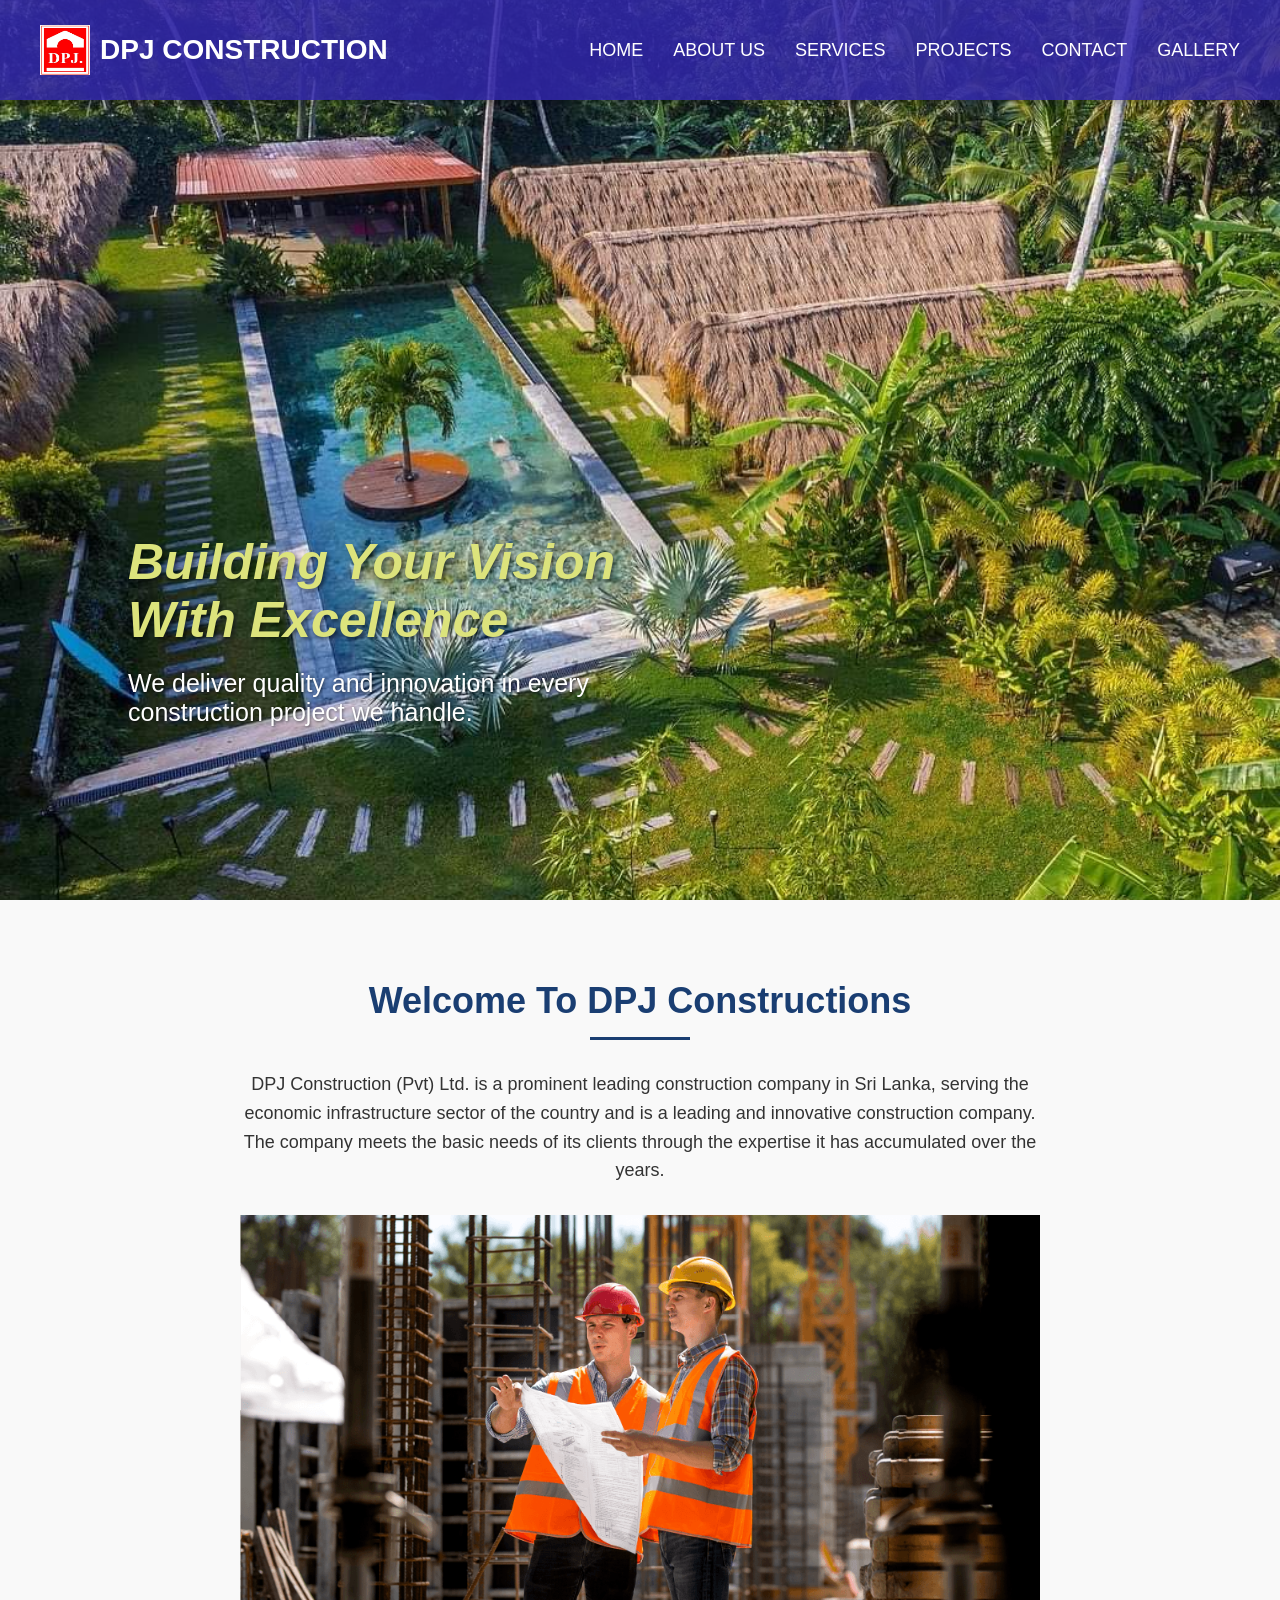
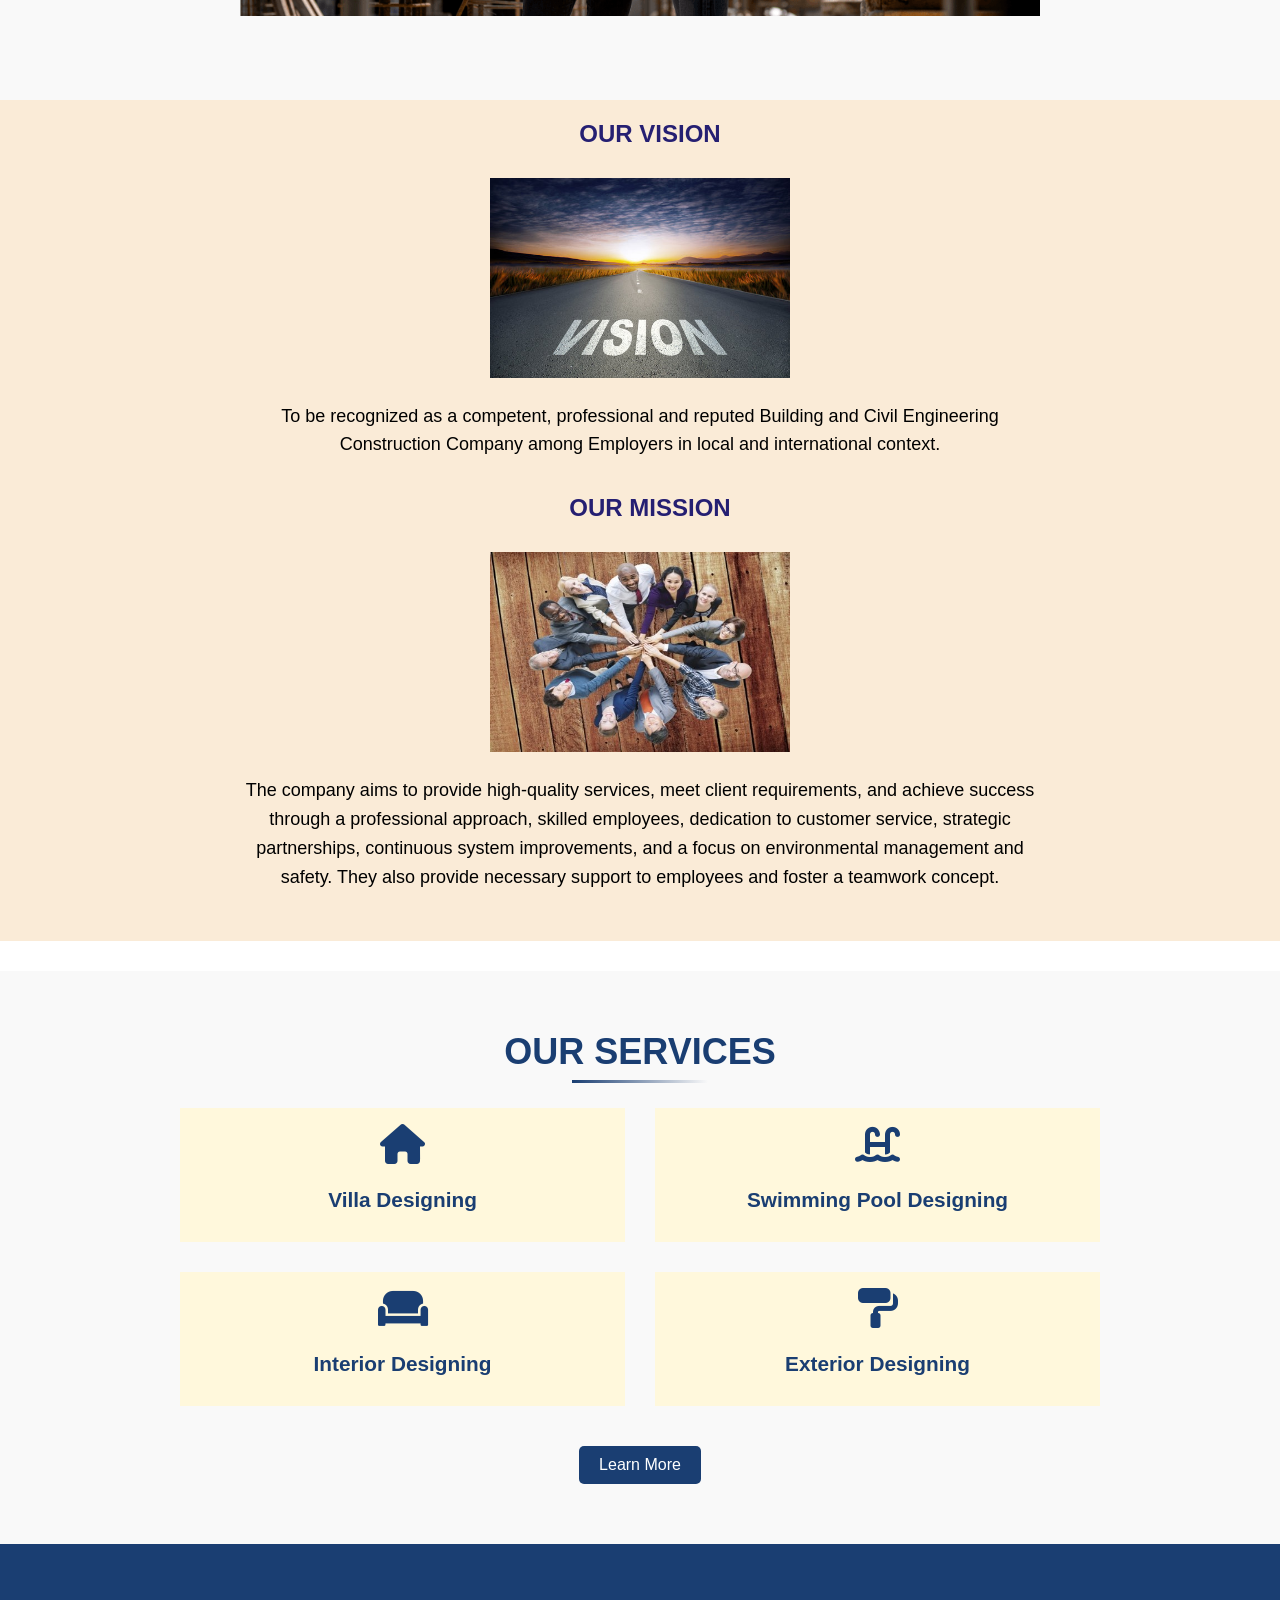
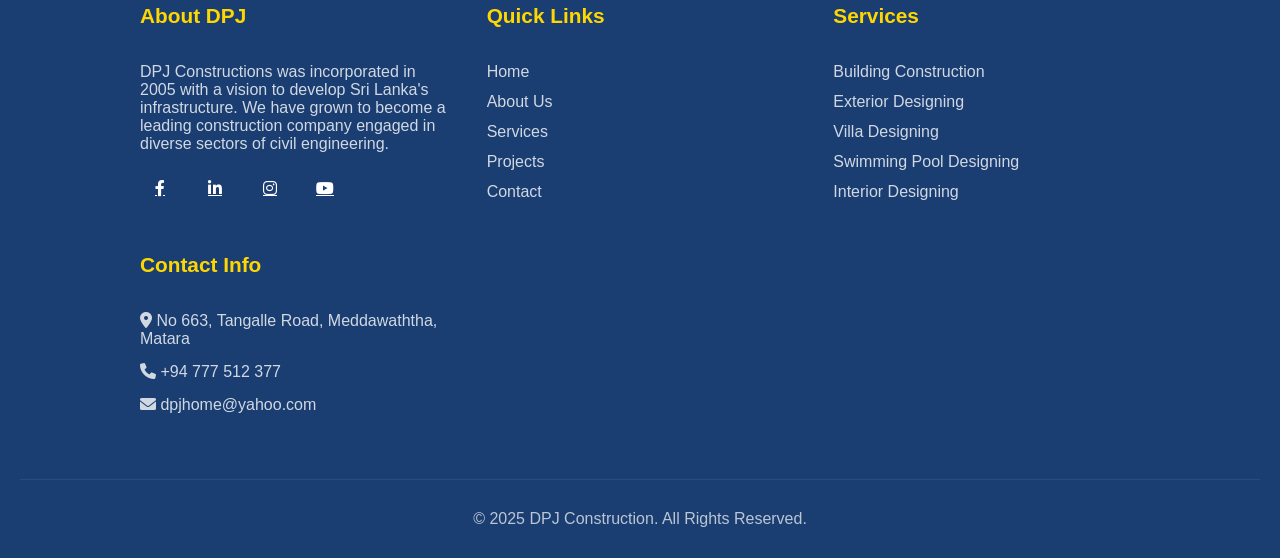
<file: index.html>
<!DOCTYPE html>
<html lang="en">
<head>
  <meta charset="UTF-8" />
  <meta name="viewport" content="width=device-width, initial-scale=1.0" />
  <title>DPJ Construction</title>
  <link rel="stylesheet" href="style.css" />
   <link rel="stylesheet" href="https://cdnjs.cloudflare.com/ajax/libs/font-awesome/6.0.0-beta3/css/all.min.css">
</head>
<body>
  <!-- Home Section with Slideshow -->
  <div id="home">
    <div class="background-slideshow"></div>
    <header>
      <nav>
        <div class="navbar-container">
          <div class="branding">
            <img src="Photo/DPJlogo.jpeg" alt="Company Logo" />
            <span class="C-name"><strong>DPJ CONSTRUCTION</strong></span>
          </div>
          
          

          <!-- Navigation items -->
          <ul class="nav-links" id="navLinks">
            <li><a href="#home">HOME</a></li>
            <li><a href="about.html">ABOUT US</a></li>
            <li><a href="services.html">SERVICES</a></li>
            <li><a href="projects.html">PROJECTS</a></li>
            <li><a href="contact.html">CONTACT</a></li>
             <li><a href="gallery.html">GALLERY</a></li>
          </ul>
          <div class="hamburger">&#9776;</div>
        </div>
      </nav>
    </header>
    
    <div class="hero-content">
      <h1 class="HT">Building Your Vision<br>With Excellence</h1>
      <p class="HP">We deliver quality and innovation in every construction project we handle.</p>
    </div>
  </div>

  <!-- About Section -->
  <section id="a" class="a-section">
    <div class="a-container">
      <h1>Welcome To DPJ Constructions</h1>
      <div class="a-content">
        <p>DPJ Construction (Pvt) Ltd. is a prominent leading construction company 
          in Sri Lanka, serving the economic infrastructure sector of the country 
          and is a leading and innovative construction company. The company meets 
          the basic needs of its clients through the expertise it has accumulated 
          over the years.</p>
        <img src="Photo/H61.png" alt="welcome photo" >
         </div>
    </div>
  </section>
  <!-------vision mission----->
   <section id="VM" class="visionMision">
  <div class="vision">
        <h1>OUR VISION </h1>
        <div class="vision-image">
        <img src="Photo/H7.jpg" alt="vision">
        </div>
        <div class="vision-content"></div>
        <p>To be recognized as a competent, professional and reputed 
          Building and Civil Engineering Construction Company among 
          Employers in local and international context.</p>
       </div>
      <div class="mission ">
        <h1>OUR MISSION </h1>
        <img src="Photo/H8.jpg" alt="mission">
        
        <p > The company aims to provide high-quality services, meet client requirements, and achieve success
           through a professional approach, skilled employees, dedication to customer service, strategic
            partnerships, continuous system improvements, and a focus on environmental management and safety.
             They also provide necessary support to employees and foster a teamwork concept.</p> 
            </div>
      </div>
      </section>

       <!-- SERVICES -->
  <section id="S">
  <div class="services">
    <h1>OUR SERVICES</h1>
    
    <div class="services-container">
      
      <div class="service-card">
        <div class="service-icon">
          <i class="fas fa-home" aria-hidden="true"></i>
        </div>
        <h3>Villa Designing</h3>
        <a href="services.html"></button></a>
      </div>
      
      <div class="service-card">
        <div class="service-icon">
          <i class="fas fa-swimming-pool" aria-hidden="true"></i>
        </div>
        <h3>Swimming Pool Designing</h3>
         <a href="services.html"></a>
      </div>
      
      <div class="service-card">
        <div class="service-icon">
          <i class="fas fa-couch" aria-hidden="true"></i>
        </div>
        <h3>Interior Designing</h3>
         <a href="services.html"> </a>
      </div>
      
      <div class="service-card">
        <div class="service-icon">
          <i class="fas fa-paint-roller" aria-hidden="true"></i>
        </div>
        <h3>Exterior Designing</h3>
        <a href="services.html"> </a>
      </div>
    </div>
    <a href="services.html"> <button class="service-btn">Learn More</button></a>
  </div>
</section>

<!-------footer------>
 <footer class="footer">
  <div class="footer-content">
    <div class="footer-col">
      <h3>About DPJ</h3>
      <p>DPJ Constructions was incorporated in 2005 with a vision to develop Sri Lanka's infrastructure. We have grown to become a leading construction company engaged in diverse sectors of civil engineering.</p>
      <div class="social-links">
        <a href="#" aria-label="Facebook"><i class="fab fa-facebook-f"></i></a>
        <a href="#" aria-label="LinkedIn"><i class="fab fa-linkedin-in"></i></a>
        <a href="#" aria-label="Instagram"><i class="fab fa-instagram"></i></a>
        <a href="#" aria-label="YouTube"><i class="fab fa-youtube"></i></a>
      </div>
    </div>
    
    <div class="footer-col">
      <h3>Quick Links</h3>
      <ul class="footer-links">
        <li><a href="index.html">Home</a></li>
        <li><a href="about.html">About Us</a></li>
        <li><a href="services.html">Services</a></li>
        <li><a href="projects.html">Projects</a></li>
        <li><a href="contact.html">Contact</a></li>
      </ul>
    </div>
    
    <div class="footer-col">
      <h3>Services</h3>
      <ul class="footer-links">
        <li><a href="projects.html">Building Construction</a></li>
        <li><a href="projects.html">Exterior Designing</a></li>
        <li><a href="projects.html">Villa Designing</a></li>
        <li><a href="projects.html">Swimming Pool Designing</a></li>
        <li><a href="projects.html">Interior Designing</a></li>
      </ul>
      <div class="hamburger">&#9776;</div>
    </div>
    
    <div class="footer-col">
      <h3>Contact Info</h3>
      <p><i class="fas fa-map-marker-alt"></i> No 663, Tangalle Road, Meddawaththa, Matara</p>
      <p><i class="fas fa-phone"></i> +94 777 512 377</p>
      <p><i class="fas fa-envelope"></i> dpjhome@yahoo.com</p>
    </div>
  </div>
  
  <div class="copyright">
    <p>&copy; 2025 DPJ Construction. All Rights Reserved.</p>
  </div>
</footer>


  <script>
    function toggleMenu() {
      document.getElementById('navLinks').classList.toggle('active');
    }

    const images = [
      'Photo/HOME.jpg',
      'Photo/H1.jpg',
      'Photo/H2.jpg',
      'Photo/H3.jpg',
      'Photo/H4.jpg'
    ];
    let index = 0;

    function changeBackground() {
      document.querySelector('.background-slideshow').style.backgroundImage = `url('${images[index]}')`;
      index = (index + 1) % images.length;
    }

    // Initialize slideshow
    window.onload = function() {
      changeBackground();
      setInterval(changeBackground, 4000);
    };
  </script>
  <script src="Script.js"></script>
</body>
</html>
</file>
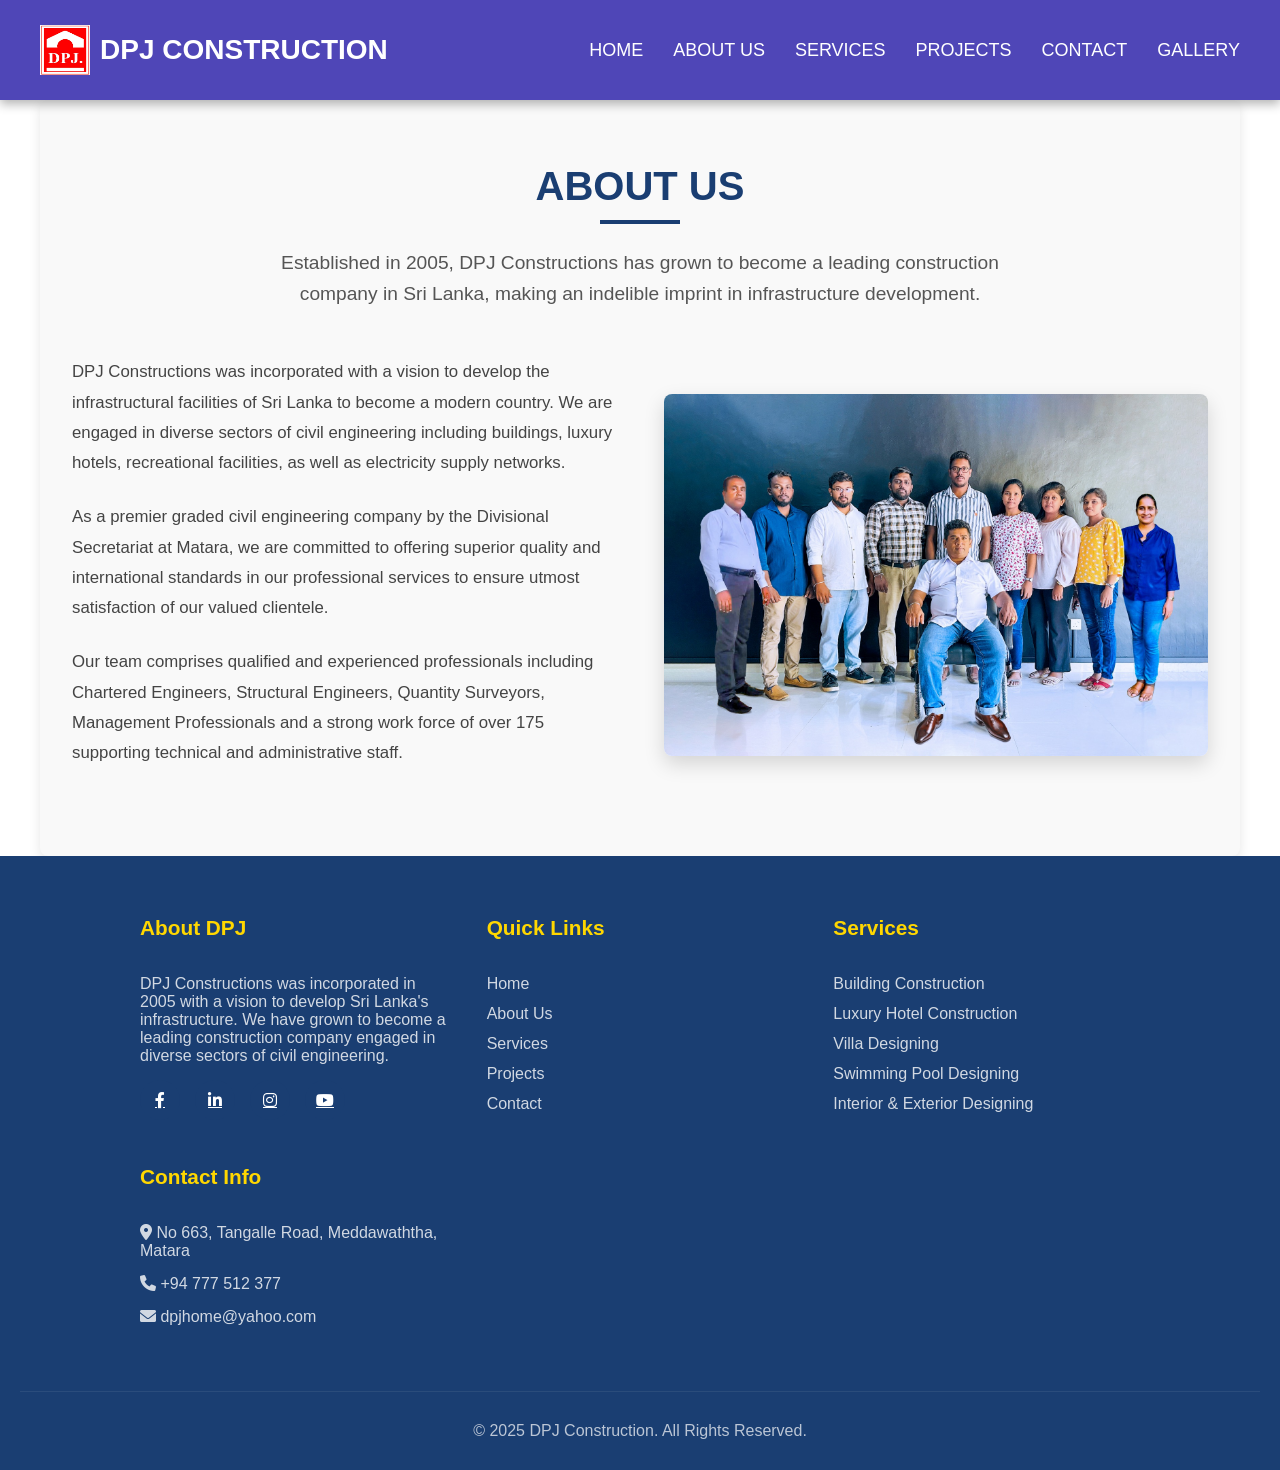
<file: about.html>
<!DOCTYPE html>
<html lang="en">
<head>
    <meta charset="UTF-8">
    <meta name="viewport" content="width=device-width, initial-scale=1.0">
    <title>DPJ Construction-About</title>
    <link rel="stylesheet" href="style.css" />
   <link rel="stylesheet" href="https://cdnjs.cloudflare.com/ajax/libs/font-awesome/6.0.0-beta3/css/all.min.css">
</head>
<body>
    
    <header>
      <nav>
        <div class="navbar-container">
          <div class="branding">
            <img src="Photo/DPJlogo.jpeg" alt="Company Logo" />
            <span class="C-name"><strong>DPJ CONSTRUCTION</strong></span>
          </div>
          
          

          <!-- Navigation items -->
          <ul class="nav-links" id="navLinks">
            <li><a href="index.html">HOME</a></li>
            <li><a href="about.html">ABOUT US</a></li>
            <li><a href="services.html">SERVICES</a></li>
            <li><a href="projects.html">PROJECTS</a></li>
            <li><a href="#contact">CONTACT</a></li>
            <li><a href="gallery.html">GALLERY</a></li>
          </ul>
          <div class="hamburger">&#9776;</div>
        </div>
      </nav>
    </header>
    <section id="about">
        <h1>ABOUT US</h1>
        <p class="section-intro">Established in 2005, DPJ Constructions has grown to become a leading construction company in Sri Lanka, making an indelible imprint in infrastructure development.</p>
      
      <div class="about-content">
        <div class="about-text">
          <p>DPJ Constructions was incorporated with a vision to develop the infrastructural facilities of Sri Lanka to become a modern country. We are engaged in diverse sectors of civil engineering including buildings, luxury hotels, recreational facilities, as well as electricity supply networks.</p>
          <p>As a premier graded civil engineering company by the Divisional Secretariat at Matara, we are committed to offering superior quality and international standards in our professional services to ensure utmost satisfaction of our valued clientele.</p>
          <p>Our team comprises qualified and experienced professionals including Chartered Engineers, Structural Engineers, Quantity Surveyors, Management Professionals and a strong work force of over 175 supporting technical and administrative staff.</p>
        </div>
        <div class="about-img">
          <img src="Photo/AboutUs.jpg" alt="DPJ Construction team working on a project" loading="lazy">
        </div>
      </div>
    </section>
    








    <!-------footer------>
 <footer class="footer">
  <div class="footer-content">
    <div class="footer-col">
      <h3>About DPJ</h3>
      <p>DPJ Constructions was incorporated in 2005 with a vision to develop Sri Lanka's infrastructure. We have grown to become a leading construction company engaged in diverse sectors of civil engineering.</p>
      <div class="social-links">
        <a href="#" aria-label="Facebook"><i class="fab fa-facebook-f"></i></a>
        <a href="#" aria-label="LinkedIn"><i class="fab fa-linkedin-in"></i></a>
        <a href="#" aria-label="Instagram"><i class="fab fa-instagram"></i></a>
        <a href="#" aria-label="YouTube"><i class="fab fa-youtube"></i></a>
      </div>
    </div>
    
    <div class="footer-col">
      <h3>Quick Links</h3>
      <ul class="footer-links">
        <li><a href="index.html">Home</a></li>
        <li><a href="about.html">About Us</a></li>
        <li><a href="services.html">Services</a></li>
        <li><a href="projects.html">Projects</a></li>
        <li><a href="contact.html">Contact</a></li>
      </ul>
    </div>
    
    <div class="footer-col">
      <h3>Services</h3>
      <ul class="footer-links">
        <li><a href="projects.html">Building Construction</a></li>
        <li><a href="projects.html">Luxury Hotel Construction</a></li>
        <li><a href="projects.html">Villa Designing</a></li>
        <li><a href="projects.html">Swimming Pool Designing</a></li>
        <li><a href="projects.html">Interior & Exterior Designing</a></li>
      </ul>
    </div>
    
    <div class="footer-col">
      <h3>Contact Info</h3>
      <p><i class="fas fa-map-marker-alt"></i> No 663, Tangalle Road, Meddawaththa, Matara</p>
      <p><i class="fas fa-phone"></i> +94 777 512 377</p>
      <p><i class="fas fa-envelope"></i> dpjhome@yahoo.com</p>
    </div>
  </div>
  
  <div class="copyright">
    <p>&copy; 2025 DPJ Construction. All Rights Reserved.</p>
  </div>
</footer>



<script>
const hamburger = document.querySelector(".hamburger");
const navLinks = document.querySelector(".nav-links");

hamburger.addEventListener("click", () => {
  navLinks.classList.toggle("active");
});
</script>
</body>
</html>
</file>
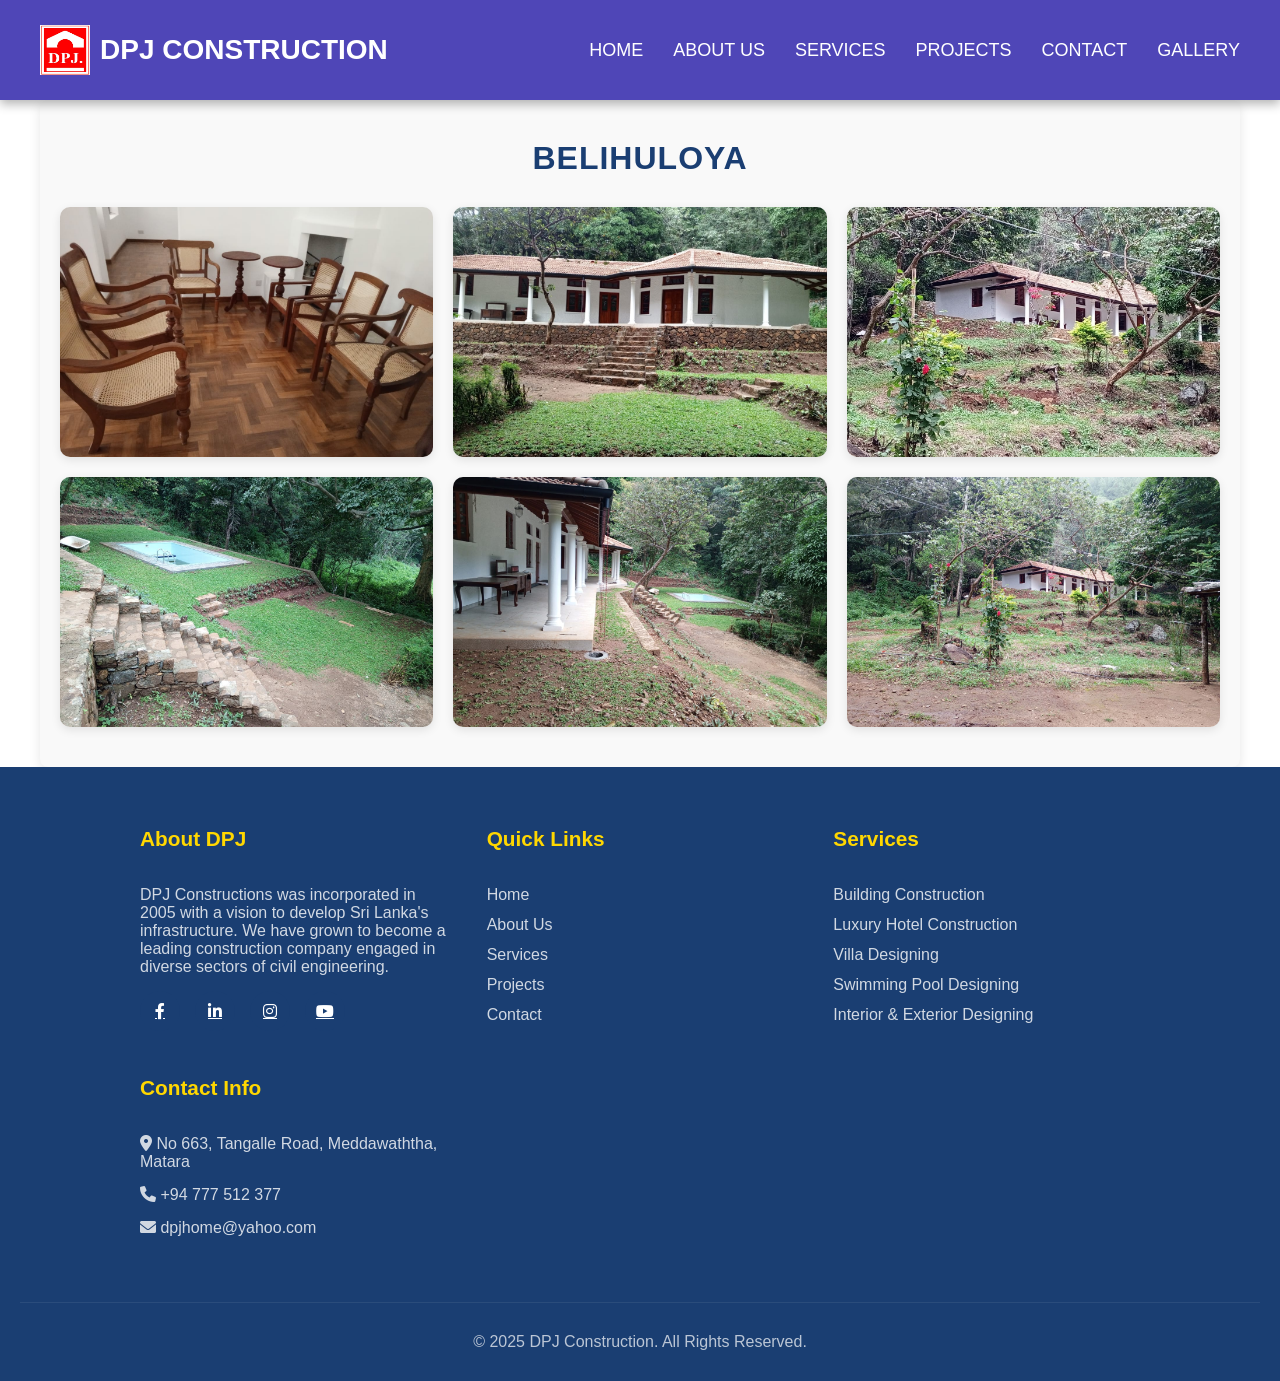
<file: Belihuloya.html>
<!DOCTYPE html>
<html lang="en">
<head>
    <meta charset="UTF-8">
    <meta name="viewport" content="width=device-width, initial-scale=1.0">
    <title>DPJ Construction-Project</title>
    <link rel="stylesheet" href="style.css" />
   <link rel="stylesheet" href="https://cdnjs.cloudflare.com/ajax/libs/font-awesome/6.0.0-beta3/css/all.min.css">
</head>
<body>
    
    <header>
      <nav>
        <div class="navbar-container">
          <div class="branding">
            <img src="Photo/DPJlogo.jpeg" alt="Company Logo" />
            <span class="C-name"><strong>DPJ CONSTRUCTION</strong></span>
          </div>
          
         

          <!-- Navigation items -->
          <ul class="nav-links" id="navLinks">
            <li><a href="index.html">HOME</a></li>
            <li><a href="about.html">ABOUT US</a></li>
            <li><a href="services.html">SERVICES</a></li>
            <li><a href="projects.html">PROJECTS</a></li>
            <li><a href="contact.html">CONTACT</a></li>
            <li><a href="gallery.html">GALLERY</a></li>
          </ul>
          <div class="hamburger">&#9776;</div>
        </div>
      </nav>
    </header>

   <section id="Jungle">
    <div class="J">
        <h2>Belihuloya</h2>
        <div class="gallery-grid">
            <div class="gallery-item">
                <img src="Photo/Mrs.Manel-Belihuloya/M1.jpg" alt="Belihuloya Residence - Front View">
            </div>
            <div class="gallery-item">
                <img src="Photo/Mrs.Manel-Belihuloya/M2.jpg" alt="Belihuloya Residence - Living Area">
            </div>
            <div class="gallery-item">
                <img src="Photo/Mrs.Manel-Belihuloya/M3.jpg" alt="Belihuloya Residence - Architectural Detail">
            </div>
            <div class="gallery-item">
                <img src="Photo/Mrs.Manel-Belihuloya/M4.jpg" alt="Belihuloya Residence - Exterior Landscape">
            </div>
            <div class="gallery-item">
                <img src="Photo/Mrs.Manel-Belihuloya/M5.jpg" alt="Belihuloya Residence - Interior Design">
            </div>
            <div class="gallery-item">
                <img src="Photo/Mrs.Manel-Belihuloya/M6.jpg" alt="Belihuloya Residence - Panoramic View">
            </div>
        </div>
    </div>
</section>











     <!-------footer------>
 <footer class="footer">
  <div class="footer-content">
    <div class="footer-col">
      <h3>About DPJ</h3>
      <p>DPJ Constructions was incorporated in 2005 with a vision to develop Sri Lanka's infrastructure. We have grown to become a leading construction company engaged in diverse sectors of civil engineering.</p>
      <div class="social-links">
        <a href="#" aria-label="Facebook"><i class="fab fa-facebook-f"></i></a>
        <a href="#" aria-label="LinkedIn"><i class="fab fa-linkedin-in"></i></a>
        <a href="#" aria-label="Instagram"><i class="fab fa-instagram"></i></a>
        <a href="#" aria-label="YouTube"><i class="fab fa-youtube"></i></a>
      </div>
    </div>
    
    <div class="footer-col">
      <h3>Quick Links</h3>
      <ul class="footer-links">
        <li><a href="index.html">Home</a></li>
        <li><a href="about.html">About Us</a></li>
        <li><a href="services.html">Services</a></li>
        <li><a href="projects.html">Projects</a></li>
        <li><a href="contact.html">Contact</a></li>
      </ul>
    </div>
    
    <div class="footer-col">
      <h3>Services</h3>
      <ul class="footer-links">
        <li><a href="projects.html">Building Construction</a></li>
        <li><a href="projects.html">Luxury Hotel Construction</a></li>
        <li><a href="projects.html">Villa Designing</a></li>
        <li><a href="projects.html">Swimming Pool Designing</a></li>
        <li><a href="projects.html">Interior & Exterior Designing</a></li>
      </ul>
    </div>
    
    <div class="footer-col">
      <h3>Contact Info</h3>
      <p><i class="fas fa-map-marker-alt"></i> No 663, Tangalle Road, Meddawaththa, Matara</p>
      <p><i class="fas fa-phone"></i> +94 777 512 377</p>
      <p><i class="fas fa-envelope"></i> dpjhome@yahoo.com</p>
    </div>
  </div>
  
  <div class="copyright">
    <p>&copy; 2025 DPJ Construction. All Rights Reserved.</p>
  </div>
</footer>
<script src="Script.js"></script>
</body>
</html>
</file>
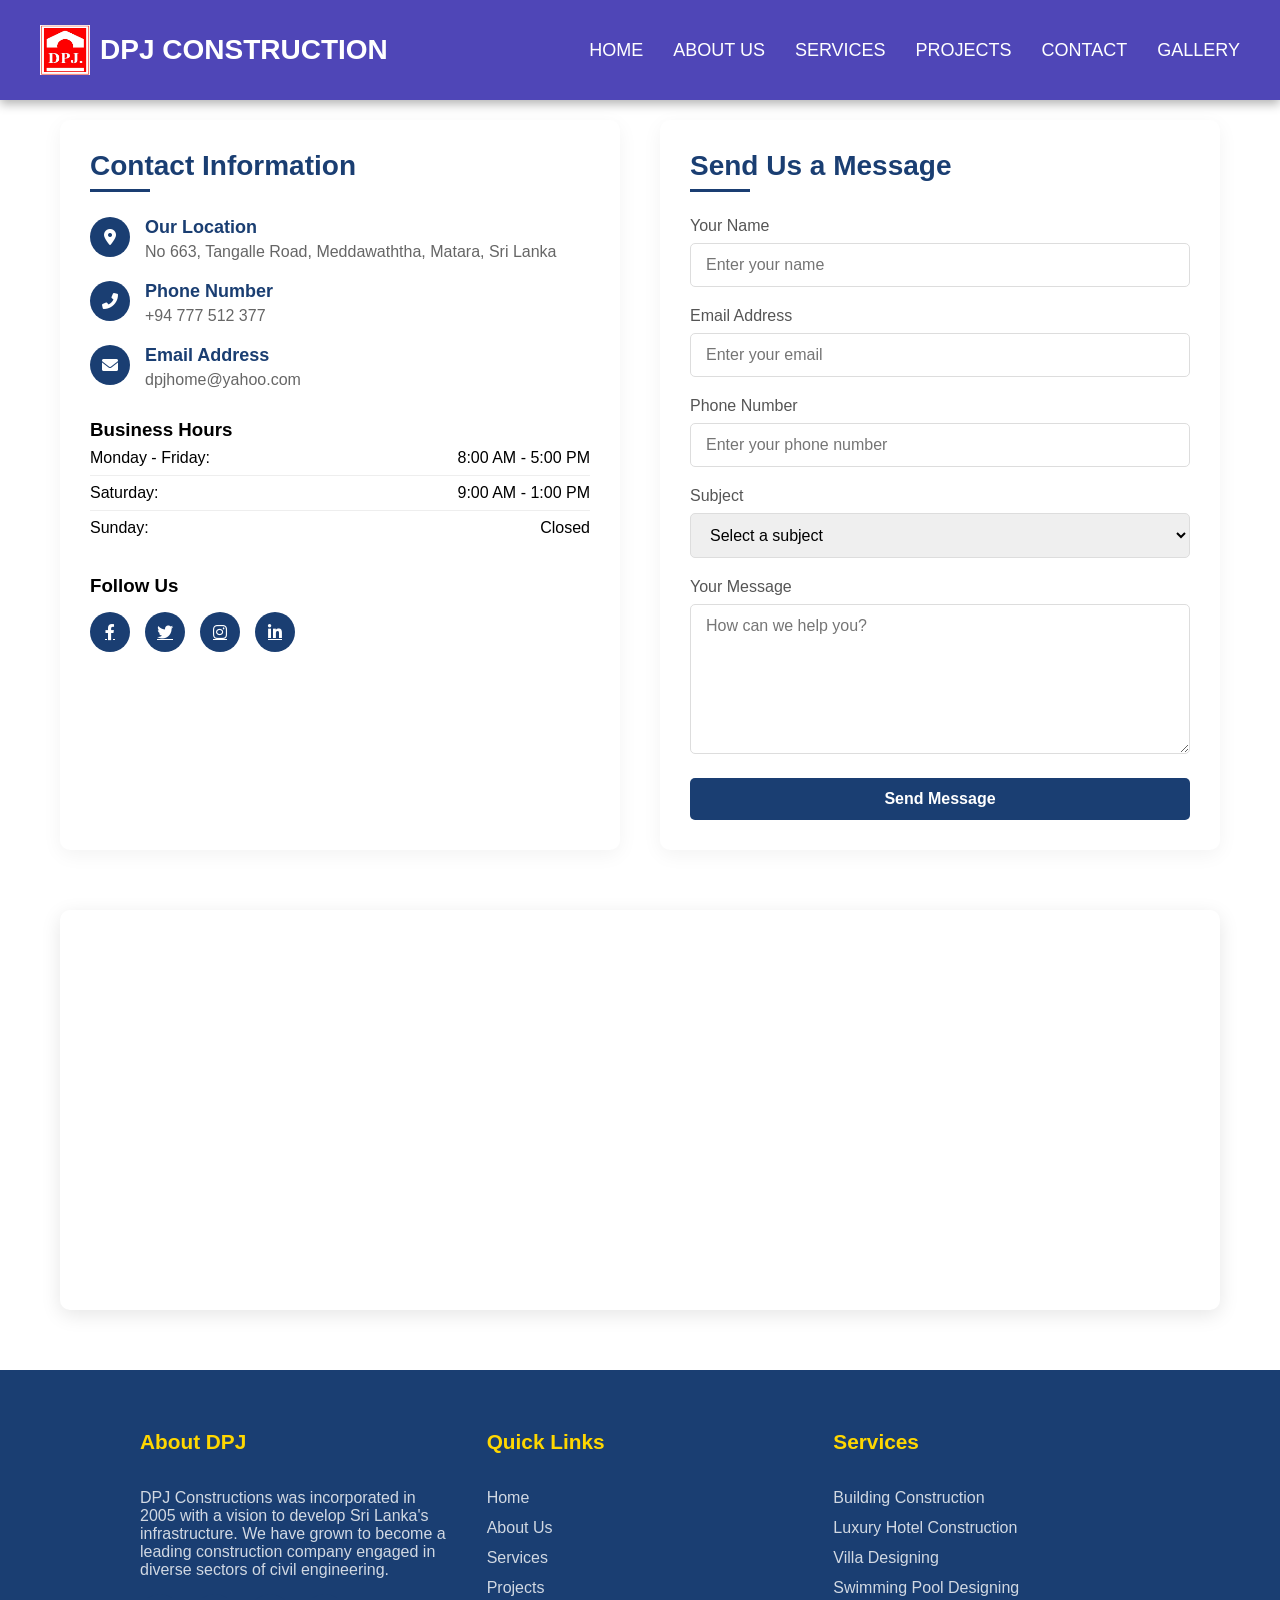
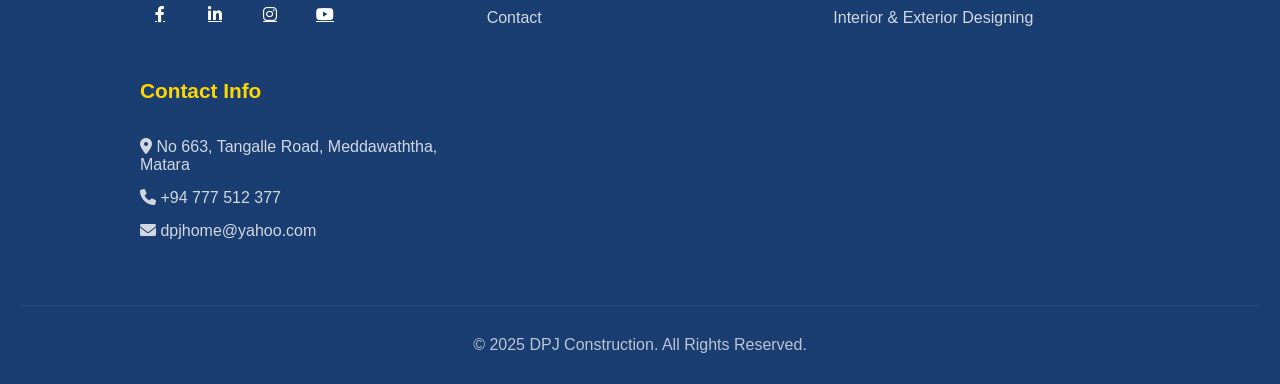
<file: contact.html>
<!DOCTYPE html>
<html lang="en">
<head>
    <meta charset="UTF-8">
    <meta name="viewport" content="width=device-width, initial-scale=1.0">
    <title>DPJ Construction-Contact</title>
    <link rel="stylesheet" href="style.css" />
   <link rel="stylesheet" href="https://cdnjs.cloudflare.com/ajax/libs/font-awesome/6.0.0-beta3/css/all.min.css">
</head>
<body>
    
    <header>
      <nav>
        <div class="navbar-container">
          <div class="branding">
            <img src="Photo/DPJlogo.jpeg" alt="Company Logo" />
            <span class="C-name"><strong>DPJ CONSTRUCTION</strong></span>
          </div>
          
          
          <!-- Navigation items -->
          <ul class="nav-links" id="navLinks">
            <li><a href="index.html">HOME</a></li>
            <li><a href="about.html">ABOUT US</a></li>
            <li><a href="services.html">SERVICES</a></li>
            <li><a href="projects.html">PROJECTS</a></li>
            <li><a href="contact.html">CONTACT</a></li>
            <li><a href="gallery.html">GALLERY</a></li> 
          </ul>
          <div class="hamburger">&#9776;</div>
        </div>
      </nav>
    </header>

    
    <!-- Contact Section -->
    <section id="contact">
        <div class="contact-container">
            <div class="contact-info">
                <h2>Contact Information</h2>
                
                <div class="contact-details">
                    <div class="contact-item">
                        <div class="contact-icon">
                            <i class="fas fa-map-marker-alt"></i>
                        </div>
                        <div class="contact-text">
                            <h3>Our Location</h3>
                            <p>No 663, Tangalle Road, Meddawaththa, Matara, Sri Lanka</p>
                        </div>
                    </div>
                    
                    <div class="contact-item">
                        <div class="contact-icon">
                            <i class="fas fa-phone-alt"></i>
                        </div>
                        <div class="contact-text">
                            <h3>Phone Number</h3>
                            <p>+94 777 512 377</p>
                        </div>
                    </div>
                    
                    <div class="contact-item">
                        <div class="contact-icon">
                            <i class="fas fa-envelope"></i>
                        </div>
                        <div class="contact-text">
                            <h3>Email Address</h3>
                            <p>dpjhome@yahoo.com</p>
                        </div>
                    </div>
                </div>
                
                <div class="business-hours">
                    <h3>Business Hours</h3>
                    <ul class="hours-list">
                        <li><span>Monday - Friday:</span> <span>8:00 AM - 5:00 PM</span></li>
                        <li><span>Saturday:</span> <span>9:00 AM - 1:00 PM</span></li>
                        <li><span>Sunday:</span> <span>Closed</span></li>
                    </ul>
                </div>
                
                <div class="social-media">
                    <h3>Follow Us</h3>
                    <div class="social-links">
                        <a href="#" aria-label="Facebook"><i class="fab fa-facebook-f"></i></a>
                        <a href="#" aria-label="Twitter"><i class="fab fa-twitter"></i></a>
                        <a href="#" aria-label="Instagram"><i class="fab fa-instagram"></i></a>
                        <a href="#" aria-label="LinkedIn"><i class="fab fa-linkedin-in"></i></a>
                    </div>
                </div>
            </div>
            
            <div class="contact-form">
                <h2>Send Us a Message</h2>
                <form id="contactForm">
                    <div class="form-group">
                        <label for="name">Your Name</label>
                        <input type="text" id="name" name="name" class="form-control" placeholder="Enter your name" required>
                        <div class="error-message">Please enter your name</div>
                    </div>
                    
                    <div class="form-group">
                        <label for="email">Email Address</label>
                        <input type="email" id="email" name="email" class="form-control" placeholder="Enter your email" required>
                        <div class="error-message">Please enter a valid email</div>
                    </div>
                    
                    <div class="form-group">
                        <label for="phone">Phone Number</label>
                        <input type="tel" id="phone" name="phone" class="form-control" placeholder="Enter your phone number">
                    </div>
                    
                    <div class="form-group">
                        <label for="subject">Subject</label>
                        <select id="subject" name="subject" class="form-control" required>
                            <option value="" disabled selected>Select a subject</option>
                            <option value="estimate">Request an Estimate</option>
                            <option value="service">Service Inquiry</option>
                            <option value="employment">Employment Opportunity</option>
                            <option value="other">Other</option>
                        </select>
                        <div class="error-message">Please select a subject</div>
                    </div>
                    
                    <div class="form-group">
                        <label for="message">Your Message</label>
                        <textarea id="message" name="message" class="form-control" placeholder="How can we help you?" required></textarea>
                        <div class="error-message">Please enter your message</div>
                    </div>
                    
                    <button type="submit" class="submit-btn">Send Message</button>
                    
                    <div class="form-success" id="formSuccess">
                        <i class="fas fa-check-circle"></i> Thank you! Your message has been sent successfully. We'll get back to you soon.
                    </div>
                </form>
            </div>
        </div>
        
        <div class="map-container">
            <iframe src="https://www.google.com/maps/embed?pb=!1m18!1m12!1m3!1d3964.150553441678!2d80.54987631476903!3d6.456417645296322!2m3!1f0!2f0!3f0!3m2!1i1024!2i768!4f13.1!3m3!1m2!1s0x3ae142b6e85a3c25%3A0x5a3e6d1a3a0b3b1f!2sEliyakanda%2C%20Matara!5e0!3m2!1sen!2slk!4v1625060000000!5m2!1sen!2slk"
                    height="100%" 
                    width="100%"
                    style="border:0;" 
                    allowfullscreen="" 
                    loading="lazy">
            </iframe>
        </div>
    </section>








     <!-------footer------>
 <footer class="footer">
  <div class="footer-content">
    <div class="footer-col">
      <h3>About DPJ</h3>
      <p>DPJ Constructions was incorporated in 2005 with a vision to develop Sri Lanka's infrastructure. We have grown to become a leading construction company engaged in diverse sectors of civil engineering.</p>
      <div class="social-links">
        <a href="#" aria-label="Facebook"><i class="fab fa-facebook-f"></i></a>
        <a href="#" aria-label="LinkedIn"><i class="fab fa-linkedin-in"></i></a>
        <a href="#" aria-label="Instagram"><i class="fab fa-instagram"></i></a>
        <a href="#" aria-label="YouTube"><i class="fab fa-youtube"></i></a>
      </div>
    </div>
    
    <div class="footer-col">
      <h3>Quick Links</h3>
      <ul class="footer-links">
        <li><a href="index.html">Home</a></li>
        <li><a href="about.html">About Us</a></li>
        <li><a href="services.html">Services</a></li>
        <li><a href="projects.html">Projects</a></li>
        <li><a href="contact.html">Contact</a></li>
      </ul>
    </div>
    
    <div class="footer-col">
      <h3>Services</h3>
      <ul class="footer-links">
        <li><a href="projects.html">Building Construction</a></li>
        <li><a href="projects.html">Luxury Hotel Construction</a></li>
        <li><a href="projects.html">Villa Designing</a></li>
        <li><a href="projects.html">Swimming Pool Designing</a></li>
        <li><a href="projects.html">Interior & Exterior Designing</a></li>
      </ul>
    </div>
    
    <div class="footer-col">
      <h3>Contact Info</h3>
      <p><i class="fas fa-map-marker-alt"></i> No 663, Tangalle Road, Meddawaththa, Matara</p>
      <p><i class="fas fa-phone"></i> +94 777 512 377</p>
      <p><i class="fas fa-envelope"></i> dpjhome@yahoo.com</p>
    </div>
  </div>
  
  <div class="copyright">
    <p>&copy; 2025 DPJ Construction. All Rights Reserved.</p>
  </div>
</footer>

<script>
    // Mobile Menu Toggle
    function toggleMenu() {
        const navLinks = document.getElementById('navLinks');
        navLinks.classList.toggle('active');
    }

    // Form Submission Handler
    document.getElementById('contactForm').addEventListener('submit', function(e) {
        e.preventDefault(); // Prevent actual form submission
        
        // Basic validation
        let isValid = true;
        const form = this;
        const successMsg = document.getElementById('formSuccess');
        
        // Reset error states
        document.querySelectorAll('.form-group').forEach(group => {
            group.classList.remove('error');
        });
        
        // Validate required fields
        if (!form.name.value.trim()) {
            form.name.parentElement.classList.add('error');
            isValid = false;
        }
        
        if (!form.email.value.trim() || !/^\S+@\S+\.\S+$/.test(form.email.value)) {
            form.email.parentElement.classList.add('error');
            isValid = false;
        }
        
        if (!form.subject.value) {
            form.subject.parentElement.classList.add('error');
            isValid = false;
        }
        
        if (!form.message.value.trim()) {
            form.message.parentElement.classList.add('error');
            isValid = false;
        }
        
        // If valid, show success message
        if (isValid) {
            successMsg.classList.add('show');
            form.reset(); // Clear the form
            
            // Hide success message after 5 seconds
            setTimeout(() => {
                successMsg.classList.remove('show');
            }, 5000);
        }
    });
</script>
<script src="Script.js"></script>
</body>
</html>
</file>
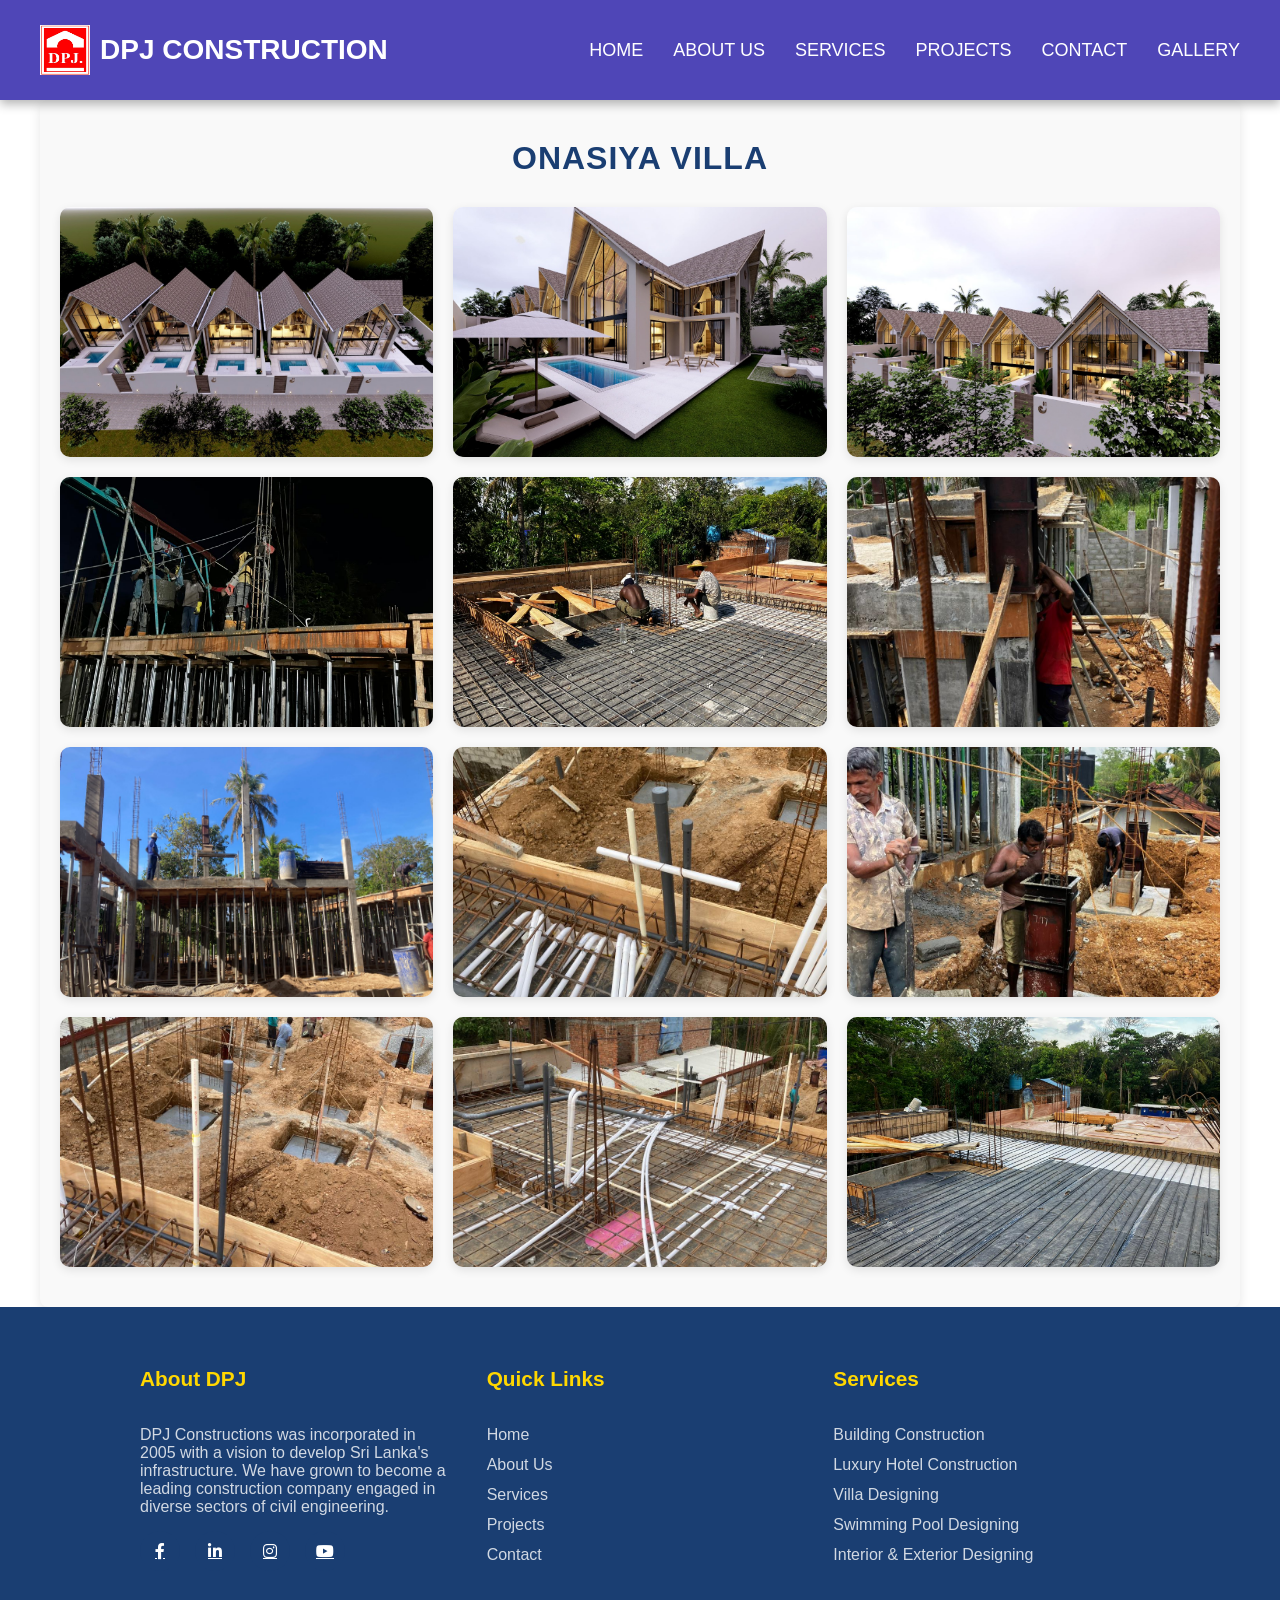
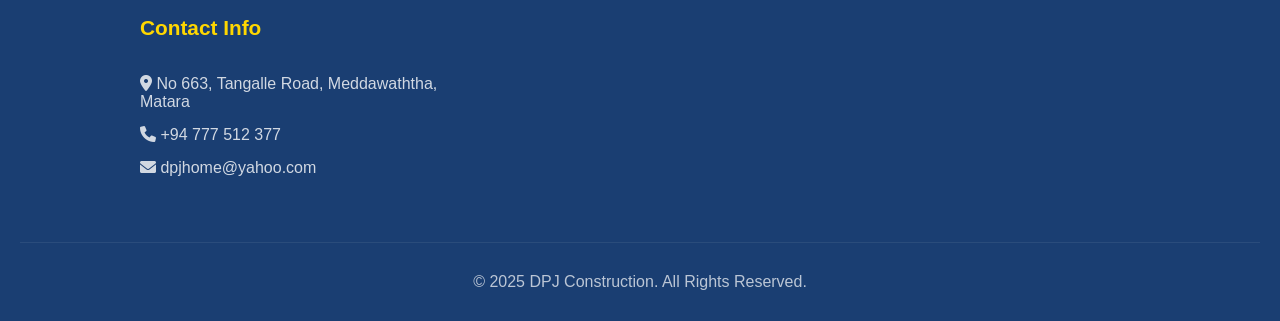
<file: Onasiya.html>
<!DOCTYPE html>
<html lang="en">
<head>
    <meta charset="UTF-8">
    <meta name="viewport" content="width=device-width, initial-scale=1.0">
    <title>DPJ Construction-Project</title>
    <link rel="stylesheet" href="style.css" />
   <link rel="stylesheet" href="https://cdnjs.cloudflare.com/ajax/libs/font-awesome/6.0.0-beta3/css/all.min.css">
</head>
<body>
    
    <header>
      <nav>
        <div class="navbar-container">
          <div class="branding">
            <img src="Photo/DPJlogo.jpeg" alt="Company Logo" />
            <span class="C-name"><strong>DPJ CONSTRUCTION</strong></span>
          </div>
          
         

          <!-- Navigation items -->
          <ul class="nav-links" id="navLinks">
            <li><a href="index.html">HOME</a></li>
            <li><a href="about.html">ABOUT US</a></li>
            <li><a href="services.html">SERVICES</a></li>
            <li><a href="projects.html">PROJECTS</a></li>
            <li><a href="contact.html">CONTACT</a></li>
            <li><a href="gallery.html">GALLERY</a></li>
          </ul>
          <div class="hamburger">&#9776;</div>
        </div>
      </nav>
    </header>

    <section id="Jungle">
    <div class="J">
        <h2>Onasiya Villa</h2>
        <div class="gallery-grid">
           <div class="gallery-item">
                <img src="Photo/Onasiya villa/O12.jpg" alt="Image">
            </div>
             <div class="gallery-item">
                <img src="Photo/Onasiya villa/O10.jpg" alt="Image">
            </div>
             <div class="gallery-item">
                <img src="Photo/Onasiya villa/O11.jpg" alt="Image">
            </div>
            <div class="gallery-item">
                <img src="Photo/Onasiya villa/O1.jpg" >
            </div>
            <div class="gallery-item">
                <img src="Photo/Onasiya villa/O2.jpg" alt="Image">
            </div>
            <div class="gallery-item">
                <img src="Photo/Onasiya villa/O3.jpg" alt="Image">
            </div>
            <div class="gallery-item">
                <img src="Photo/Onasiya villa/O4.jpg" alt=" Image">
            </div>
            <div class="gallery-item">
                <img src="Photo/Onasiya villa/O6.jpg" alt=" Image">
            </div>
            <div class="gallery-item">
                <img src="Photo/Onasiya villa/O5.jpg"  alt=" Image">
            </div>
            <div class="gallery-item">
                <img src="Photo/Onasiya villa/O7.jpg"  alt="Image">
            </div>
            <div class="gallery-item">
                <img src="Photo/Onasiya villa/O8.jpg" alt=" Image">
            </div>
            <div class="gallery-item">
                <img src="Photo/Onasiya villa/O9.jpg" alt="Image">
            </div>
        </div>
    </div>
</section>











     <!-------footer------>
 <footer class="footer">
  <div class="footer-content">
    <div class="footer-col">
      <h3>About DPJ</h3>
      <p>DPJ Constructions was incorporated in 2005 with a vision to develop Sri Lanka's infrastructure. We have grown to become a leading construction company engaged in diverse sectors of civil engineering.</p>
      <div class="social-links">
        <a href="#" aria-label="Facebook"><i class="fab fa-facebook-f"></i></a>
        <a href="#" aria-label="LinkedIn"><i class="fab fa-linkedin-in"></i></a>
        <a href="#" aria-label="Instagram"><i class="fab fa-instagram"></i></a>
        <a href="#" aria-label="YouTube"><i class="fab fa-youtube"></i></a>
      </div>
    </div>
    
    <div class="footer-col">
      <h3>Quick Links</h3>
      <ul class="footer-links">
        <li><a href="index.html">Home</a></li>
        <li><a href="about.html">About Us</a></li>
        <li><a href="services.html">Services</a></li>
        <li><a href="projects.html">Projects</a></li>
        <li><a href="contact.html">Contact</a></li>
      </ul>
    </div>
    
    <div class="footer-col">
      <h3>Services</h3>
      <ul class="footer-links">
        <li><a href="projects.html">Building Construction</a></li>
        <li><a href="projects.html">Luxury Hotel Construction</a></li>
        <li><a href="projects.html">Villa Designing</a></li>
        <li><a href="projects.html">Swimming Pool Designing</a></li>
        <li><a href="projects.html">Interior & Exterior Designing</a></li>
      </ul>
    </div>
    
    <div class="footer-col">
      <h3>Contact Info</h3>
      <p><i class="fas fa-map-marker-alt"></i> No 663, Tangalle Road, Meddawaththa, Matara</p>
      <p><i class="fas fa-phone"></i> +94 777 512 377</p>
      <p><i class="fas fa-envelope"></i> dpjhome@yahoo.com</p>
    </div>
  </div>
  
  <div class="copyright">
    <p>&copy; 2025 DPJ Construction. All Rights Reserved.</p>
  </div>
</footer>
<script src="Script.js"></script>
</body>
</html>
</file>
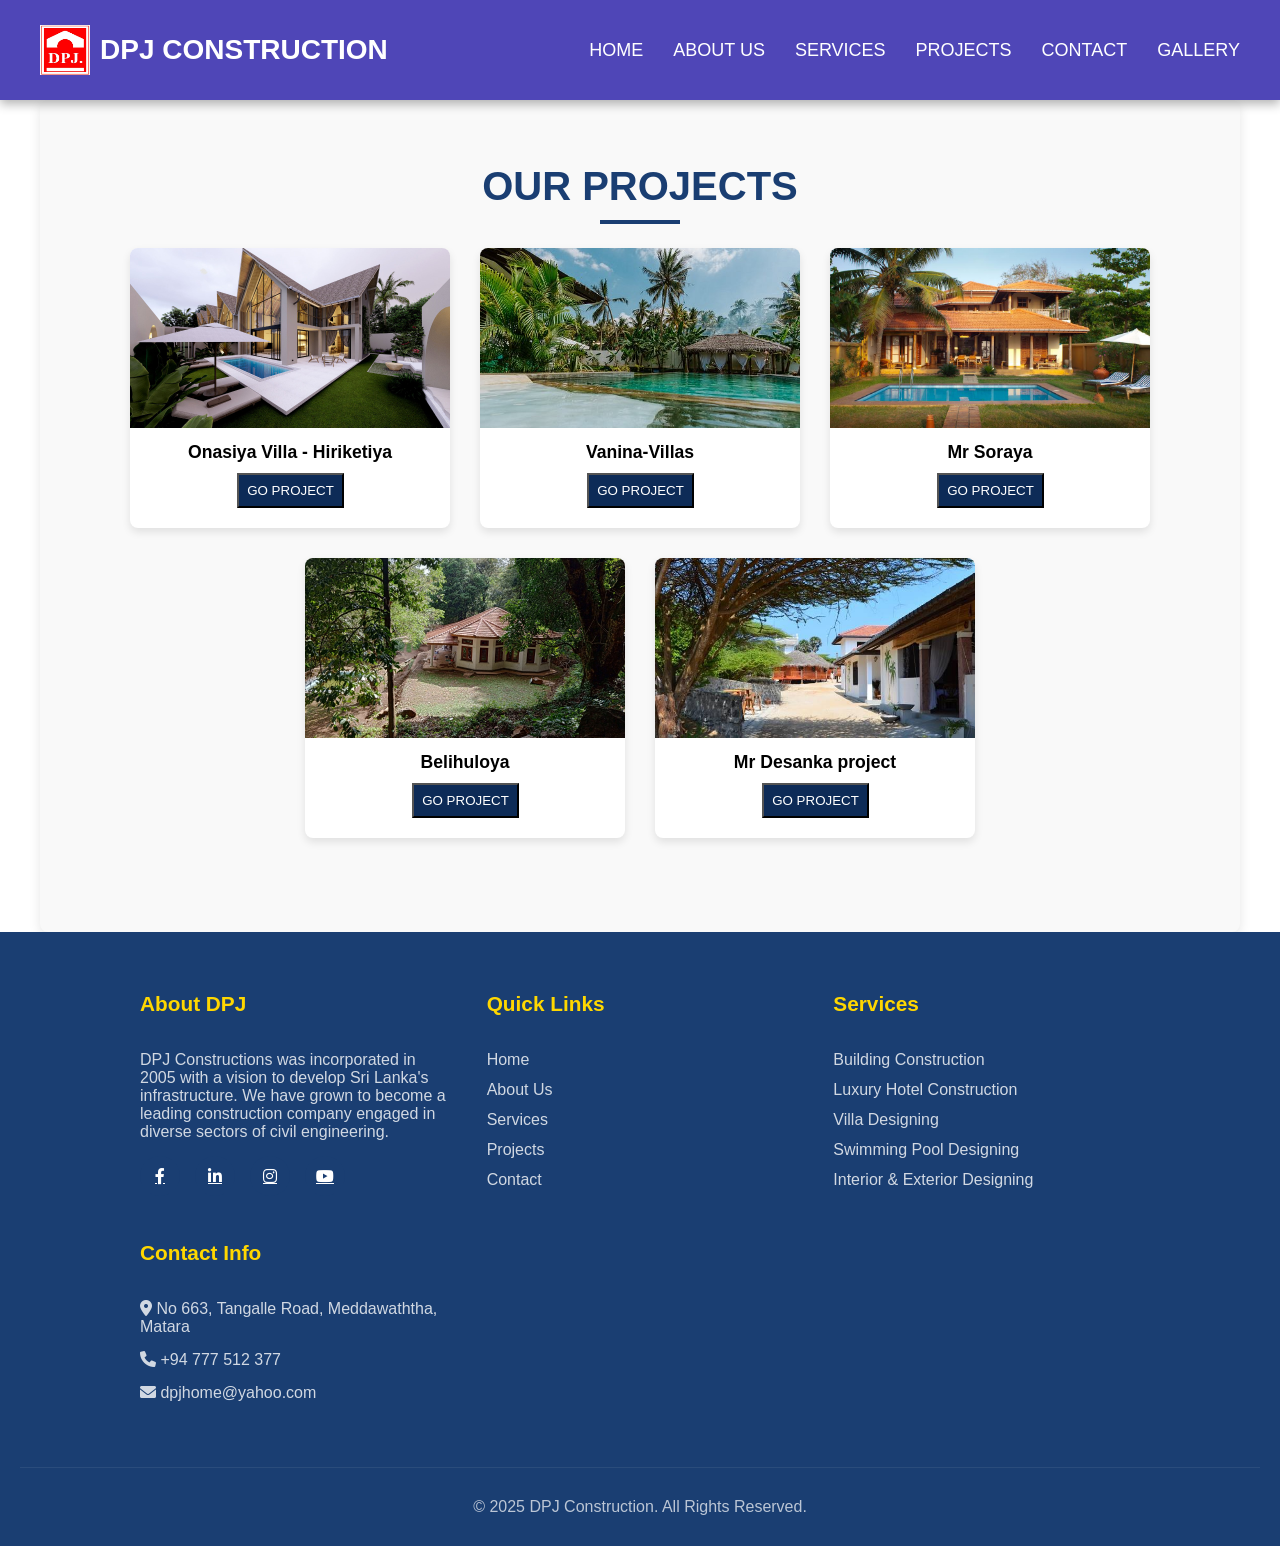
<file: projects.html>
<!DOCTYPE html>
<html lang="en">
<head>
    <meta charset="UTF-8">
    <meta name="viewport" content="width=device-width, initial-scale=1.0">
    <title>DPJ Construction-Project</title>
    <link rel="stylesheet" href="style.css" />
   <link rel="stylesheet" href="https://cdnjs.cloudflare.com/ajax/libs/font-awesome/6.0.0-beta3/css/all.min.css">
</head>
<body>
    
    <header>
      <nav>
        <div class="navbar-container">
          <div class="branding">
            <img src="Photo/DPJlogo.jpeg" alt="Company Logo" />
            <span class="C-name"><strong>DPJ CONSTRUCTION</strong></span>
          </div>
          
         

          <!-- Navigation items -->
          <ul class="nav-links" id="navLinks">
            <li><a href="index.html">HOME</a></li>
            <li><a href="about.html">ABOUT US</a></li>
            <li><a href="services.html">SERVICES</a></li>
            <li><a href="projects.html">PROJECTS</a></li>
            <li><a href="contact.html">CONTACT</a></li>
            <li><a href="gallery.html">GALLERY</a></li>
          </ul>
          <div class="hamburger">&#9776;</div>
        </div>
      </nav>
    </header>
    <section id="projects">
      <div class="p">
         <h1>OUR PROJECTS</h1>

    <!-- Project Row 1 -->
    <div class="project-row">
      <div class="project-card" onclick="openGallery(0)">
       <img src="Photo/Onasiya villa/O10.jpg" alt="Project 1" />
        <h3>Onasiya Villa - Hiriketiya</h3>
        
        <a href="Onasiya.html"><button>GO PROJECT</button></a>
      </div>
      <div class="project-card" onclick="openGallery(1)">
       <img src= "Photo/PROJECT/vanina-villas.jpg" alt="Project 2" />
        <h3>Vanina-Villas</h3>
        <a href="Vanina.html"><button>GO PROJECT</button></a>
      </div>
      <div class="project-card" onclick="openGallery(2)">
      <img src="Photo/PROJECT/P1.jpg" alt="Project 3" />
        <h3>Mr Soraya</h3>
        <a href="Ms soraya.html"><button>GO PROJECT</button></a>
      </div>
    </div>

    <!-- Project Row 2 -->
    <div class="project-row center">
      <div class="project-card" onclick="openGallery(3)">
       <img src="Photo/PROJECT/Belihuloya.jpg" alt="Project 4" />
        <h3>Belihuloya</h3>
        <a href="belihuloya.html"><button>GO PROJECT</button></a>
      </div>
      <div class="project-card" onclick="openGallery(4)">
      <img src="Photo/PROJECT/Mr Desanka.jpg" alt="Project 5" />
      <h3>Mr Desanka project</h3>
      <a href="Mr Desanka.html"><button>GO PROJECT</button></a>
      </div>
    </div>

 
      </div>
    </section>


   <!-------footer------>
 <footer class="footer">
  <div class="footer-content">
    <div class="footer-col">
      <h3>About DPJ</h3>
      <p>DPJ Constructions was incorporated in 2005 with a vision to develop Sri Lanka's infrastructure. We have grown to become a leading construction company engaged in diverse sectors of civil engineering.</p>
      <div class="social-links">
        <a href="#" aria-label="Facebook"><i class="fab fa-facebook-f"></i></a>
        <a href="#" aria-label="LinkedIn"><i class="fab fa-linkedin-in"></i></a>
        <a href="#" aria-label="Instagram"><i class="fab fa-instagram"></i></a>
        <a href="#" aria-label="YouTube"><i class="fab fa-youtube"></i></a>
      </div>
    </div>
    
    <div class="footer-col">
      <h3>Quick Links</h3>
      <ul class="footer-links">
        <li><a href="index.html">Home</a></li>
        <li><a href="about.html">About Us</a></li>
        <li><a href="services.html">Services</a></li>
        <li><a href="projects.html">Projects</a></li>
        <li><a href="contact.html">Contact</a></li>
      </ul>
    </div>
    
    <div class="footer-col">
      <h3>Services</h3>
      <ul class="footer-links">
        <li><a href="projects.html">Building Construction</a></li>
        <li><a href="projects.html">Luxury Hotel Construction</a></li>
        <li><a href="projects.html">Villa Designing</a></li>
        <li><a href="projects.html">Swimming Pool Designing</a></li>
        <li><a href="projects.html">Interior & Exterior Designing</a></li>
      </ul>
    </div>
    
    <div class="footer-col">
      <h3>Contact Info</h3>
      <p><i class="fas fa-map-marker-alt"></i> No 663, Tangalle Road, Meddawaththa, Matara</p>
      <p><i class="fas fa-phone"></i> +94 777 512 377</p>
      <p><i class="fas fa-envelope"></i> dpjhome@yahoo.com</p>
    </div>
  </div>
  
  <div class="copyright">
    <p>&copy; 2025 DPJ Construction. All Rights Reserved.</p>
  </div>
</footer>
<script src="Script.js"></script>
</body>
</html>
</file>
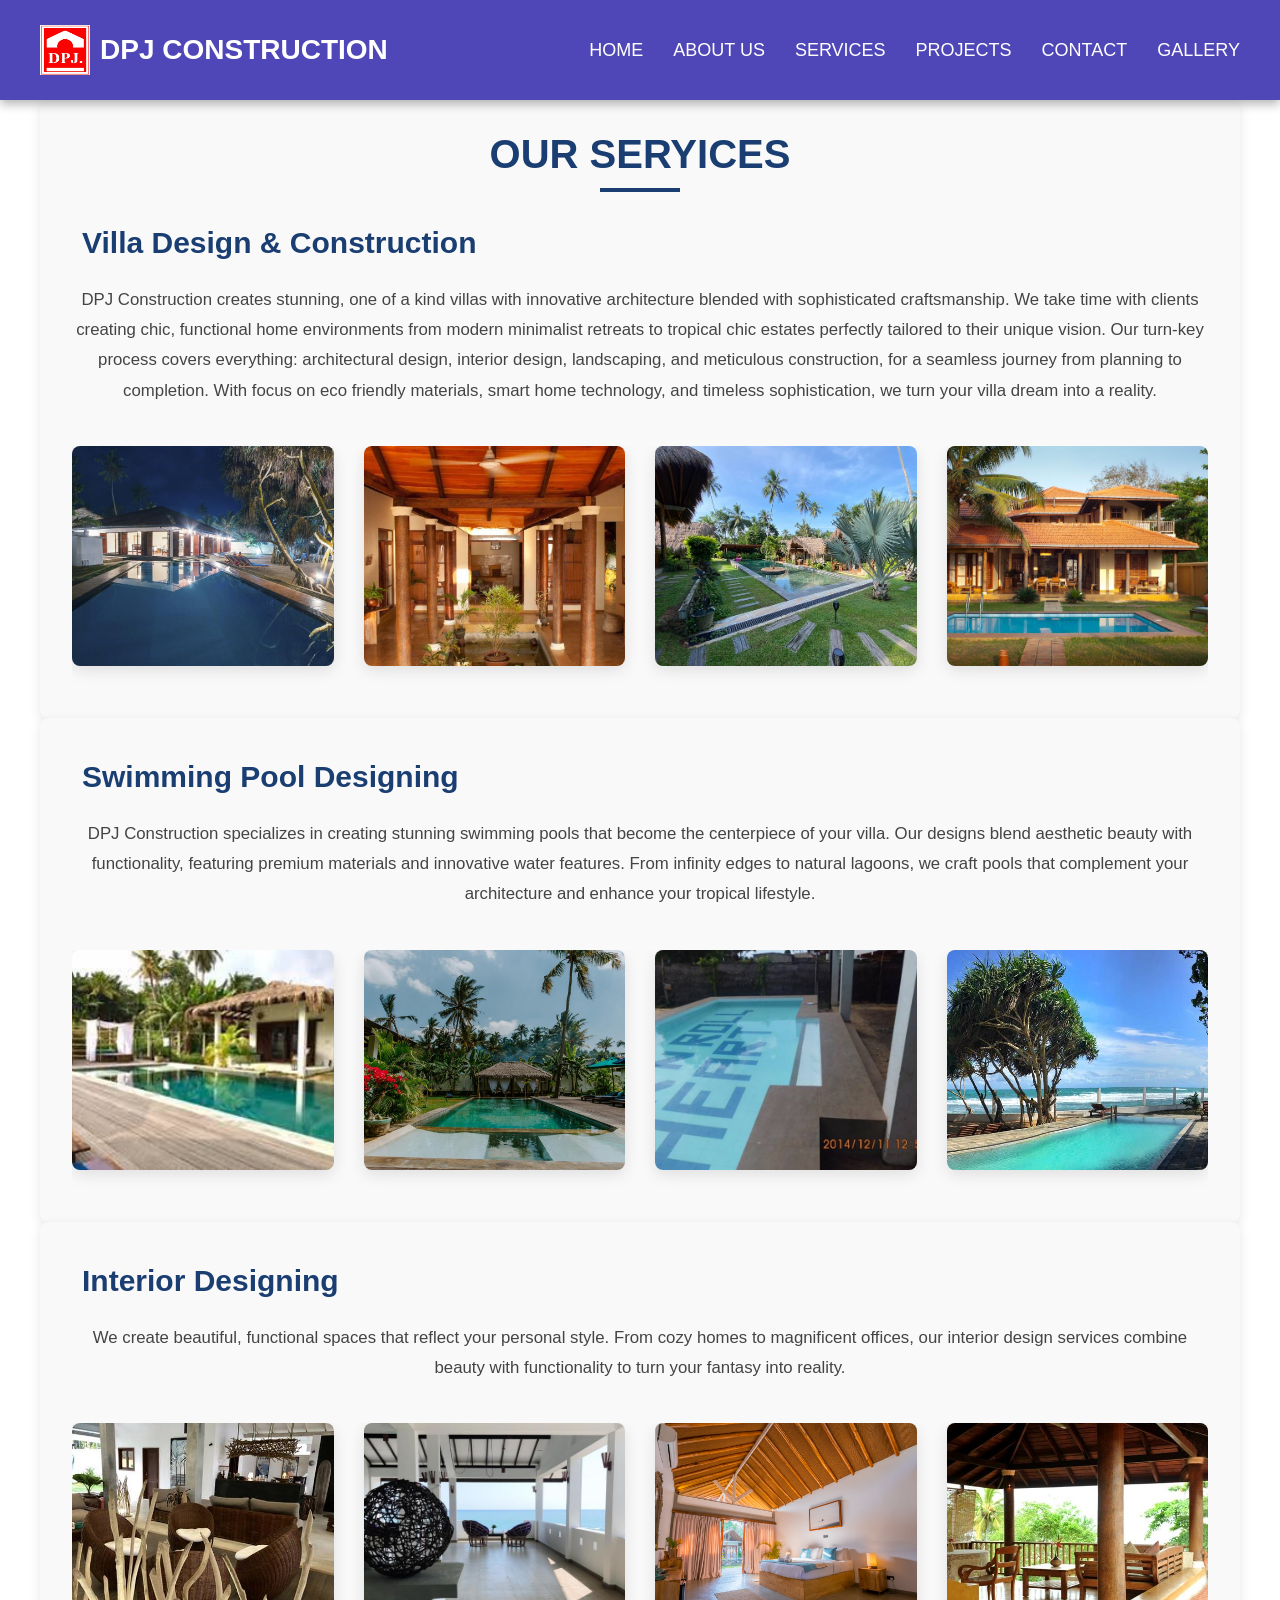
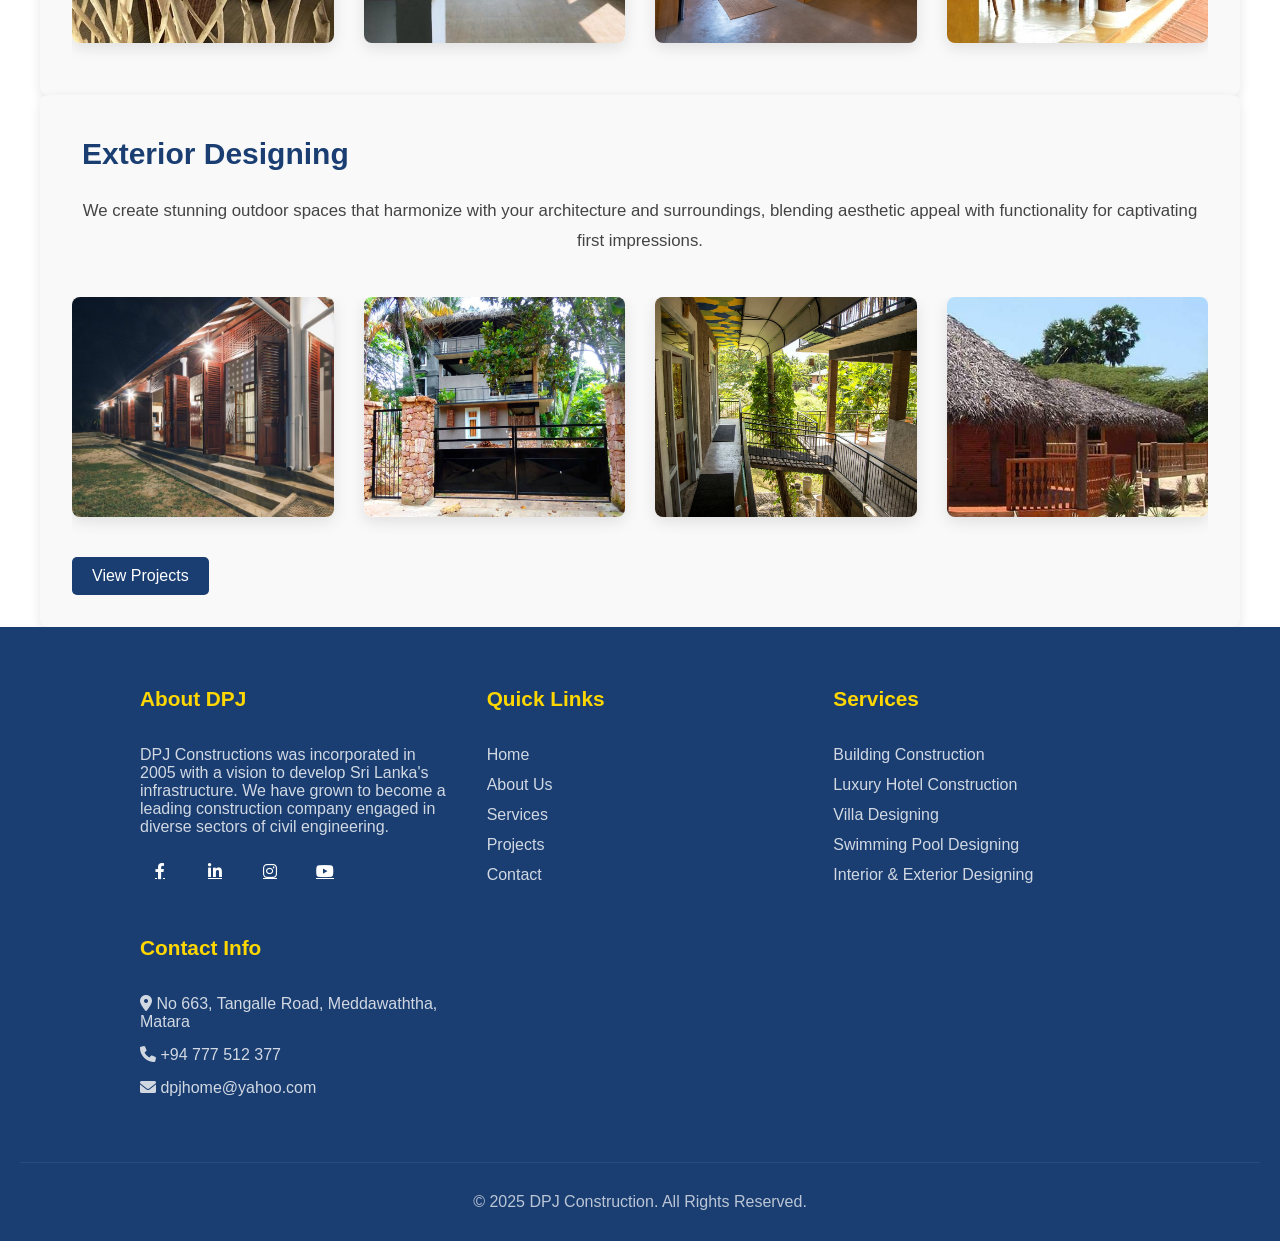
<file: services.html>
<!DOCTYPE html>
<html lang="en">
<head>
    <meta charset="UTF-8">
    <meta name="viewport" content="width=device-width, initial-scale=1.0">
    <title>DPJ Construction-Services</title>
    <link rel="stylesheet" href="style.css" />
   <link rel="stylesheet" href="https://cdnjs.cloudflare.com/ajax/libs/font-awesome/6.0.0-beta3/css/all.min.css">
</head>
<body>
    <header>
      <nav>
        <div class="navbar-container">
          <div class="branding">
            <img src="Photo/DPJlogo.jpeg" alt="Company Logo" />
            <span class="C-name"><strong>DPJ CONSTRUCTION</strong></span>
          </div>
          
          

          <!-- Navigation items -->
          <ul class="nav-links" id="navLinks">
            <li><a href="index.html">HOME</a></li>
            <li><a href="about.html">ABOUT US</a></li>
            <li><a href="services.html">SERVICES</a></li>
            <li><a href="projects.html">PROJECTS</a></li>
            <li><a href="#contact">CONTACT</a></li>
            <li><a href="gallery.html">GALLERY</a></li>
          </ul>
          <div class="hamburger">&#9776;</div>
        </div>
      </nav>
    </header>
    <section id="Villa">
      <div class="V">
      <h1>OUR SERYICES</h1>
      <h2>Villa Design & Construction </h2>
      <p>DPJ Construction creates stunning, one of a kind villas with innovative architecture blended with 
        sophisticated craftsmanship. We take time with clients creating chic, functional home environments 
        from modern minimalist retreats to tropical chic estates perfectly tailored to their unique vision. 
        Our turn-key process covers everything: architectural design, interior design, landscaping, and 
        meticulous construction, for a seamless journey from planning to completion. With focus on eco friendly
        materials, smart home technology, and timeless sophistication, we turn your villa dream into a reality.</p>
        <div class="service-features">
      <div class="feature-card">
        <div class="feature-img">
          <img src="Photo/Services/S1.jpg" alt="Architectural Design">
        </div>
        
      </div>
      
      <div class="feature-card">
        <div class="feature-img">
          <img src="Photo/H4.jpg" alt="Interior Design">
        </div>
       
      </div>
      
      <div class="feature-card">
        <div class="feature-img">
          <img src="Photo/Services/S3.jpg" alt="Landscaping">
        </div>
       
      </div>
      <div class="feature-card">
        <div class="feature-img">
          <img src="Photo/Services/S2.jpg" alt="Sustainable Construction">
        </div>
        <div class="feature-content">
         
      </div>
    </div>
    </section>

    <section id="Pool">
      <div class="PO">
    <h2>Swimming Pool Designing</h2>
    <p >DPJ Construction specializes in creating stunning swimming pools that become the
       centerpiece of your villa. Our designs blend aesthetic beauty with functionality, featuring premium materials 
       and innovative water features. From infinity edges to natural lagoons, we craft pools that complement your 
       architecture and enhance your tropical lifestyle.</p>
       <div class="service-features">
      <div class="feature-card">
        <div class="feature-img">
          <img src="Photo/Services/p4.jpg" alt="Infinity Pool">
        </div>
        
      </div>
      
      <div class="feature-card">
        <div class="feature-img">
          <img src="Photo/Services/p3.jpg" alt="Natural Pool">
        </div>
       
      </div>
      
      <div class="feature-card">
        <div class="feature-img">
          <img src="Photo/Services/p2.jpg" alt="Lap Pool">
        </div>
       
      </div>
      
      <div class="feature-card">
        <div class="feature-img">
          <img src="Photo/Services/p1.jpg" alt="Family Pool">
        </div>
       
      </div>
    </div>
    </div>
    </section>
    <section id="Interior">
      <div class="I">
        <h2>Interior Designing</h2>
        <p>We create beautiful, functional spaces that reflect your personal style. From cozy homes to
           magnificent offices, our interior design services combine beauty with functionality to turn your
            fantasy into reality. </p>
         <div class="service-features">
      <div class="feature-card">
        <div class="feature-img">
          <img src="Photo/Services/I1.jpg" alt="Infinity Pool">
        </div>
        
      </div>
      
      <div class="feature-card">
        <div class="feature-img">
          <img src="Photo/Services/I2.jpg" alt="Natural Pool">
        </div>
        
 </div>
      
      <div class="feature-card">
        <div class="feature-img">
          <img src="Photo/Services/I4.jpg" alt="Lap Pool">
        </div>
      </div>
      
      <div class="feature-card">
        <div class="feature-img">
          <img src="Photo/Services/I5.jpg" alt="Family Pool">
        </div>
        
      </div>
    </div>    
    </div>
    </section>

    <section id="Exterior">
      <div class="E">
        <h2>Exterior Designing</h2>
        <p>We create stunning outdoor spaces that harmonize with your architecture and surroundings, 
          blending aesthetic appeal with functionality for captivating first impressions.</p>
                   <div class="service-features">
      <div class="feature-card">
        <div class="feature-img">
          <img src="Photo/Services/E2.jpg" alt="Infinity Pool">
        </div>
      </div>
      
      <div class="feature-card">
        <div class="feature-img">
          <img src="Photo/Services/E1.jpg" alt="Natural Pool">
        </div> 
      </div>
      
      <div class="feature-card">
        <div class="feature-img">
          <img src="Photo/Services/E3.jpg" alt="Lap Pool">
        </div>  
      </div>
      
      <div class="feature-card">
        <div class="feature-img">
          <img src="Photo/Services/E4.jpg" alt="Family Pool">
        </div> 
      </div>
    </div>
    
    <a href="projects.html"> <button class="service-btn">View Projects</button></a>
    
    </div>
    </section>

    
    
   
    
 
 












    
    <!-------footer------>
 <footer class="footer">
  <div class="footer-content">
    <div class="footer-col">
      <h3>About DPJ</h3>
      <p>DPJ Constructions was incorporated in 2005 with a vision to develop Sri Lanka's infrastructure. We have grown to become a leading construction company engaged in diverse sectors of civil engineering.</p>
      <div class="social-links">
        <a href="#" aria-label="Facebook"><i class="fab fa-facebook-f"></i></a>
        <a href="#" aria-label="LinkedIn"><i class="fab fa-linkedin-in"></i></a>
        <a href="#" aria-label="Instagram"><i class="fab fa-instagram"></i></a>
        <a href="#" aria-label="YouTube"><i class="fab fa-youtube"></i></a>
      </div>
    </div>
    
    <div class="footer-col">
      <h3>Quick Links</h3>
      <ul class="footer-links">
        <li><a href="index.html">Home</a></li>
        <li><a href="about.html">About Us</a></li>
        <li><a href="services.html">Services</a></li>
        <li><a href="projects.html">Projects</a></li>
        <li><a href="contact.html">Contact</a></li>
      </ul>
    </div>
    
    <div class="footer-col">
      <h3>Services</h3>
      <ul class="footer-links">
        <li><a href="projects.html">Building Construction</a></li>
        <li><a href="projects.html">Luxury Hotel Construction</a></li>
        <li><a href="projects.html">Villa Designing</a></li>
        <li><a href="projects.html">Swimming Pool Designing</a></li>
        <li><a href="projects.html">Interior & Exterior Designing</a></li>
      </ul>
    </div>
    
    <div class="footer-col">
      <h3>Contact Info</h3>
      <p><i class="fas fa-map-marker-alt"></i> No 663, Tangalle Road, Meddawaththa, Matara</p>
      <p><i class="fas fa-phone"></i> +94 777 512 377</p>
      <p><i class="fas fa-envelope"></i> dpjhome@yahoo.com</p>
    </div>
  </div>
  
  <div class="copyright">
    <p>&copy; 2025 DPJ Construction. All Rights Reserved.</p>
  </div>
</footer>
<script src="Script.js"></script>
</body>
</html>
</file>
<file: style.css>
/* style.css */
* {
  margin: 0;
  padding: 0;
  font-family: Arial, Helvetica, sans-serif;
  box-sizing: border-box;
}

body {
  margin: 0;
  font-family: Arial, sans-serif;
}

/* Home Section with Slideshow */
#home {
  width: 100%;
  height: 100vh;
  position: relative;
  overflow: hidden;
}

.background-slideshow {
  position: absolute;
  top: 0;
  left: 0;
  width: 100%;
  height: 100%;
  background-size: cover;
  background-repeat: no-repeat;
  background-position: center;
  background-attachment: fixed;
  transition: background-image 1s ease-in-out;
  z-index: -1;
}

.hero-content {
  position: absolute;
  top: 70%;
  left: 10%;
  transform: translateY(-50%);
  max-width: 600px;
}

.HT {
  color: rgb(220, 227, 124);
  font-size: 50px;
  font-style: oblique;
  text-shadow: 2px 2px 4px rgba(0, 0, 0, 0.5);
  margin-bottom: 20px;
}

.HP {
  color: white;
  font-size: 25px;
  text-shadow: 1px 1px 3px rgba(0, 0, 0, 0.5);
}

/* Navigation */
nav {
  background-color: rgba(49, 38, 171, 0.85);
  padding: 25px 30px;
  box-shadow: 0 4px 10px rgba(0, 0, 0, 0.3);
  position: sticky;
  top: 0;
  z-index: 999;
}

.navbar-container {
  display: flex;
  justify-content: space-between;
  align-items: center;
  max-width: 1200px;
  margin: 0 auto;
}

.branding {
  display: flex;
  align-items: center;
}

.branding img {
  height: 50px;
  width: 50px;
  margin-right: 10px;
}

.C-name {
  color: white;
  font-size: 28px;
  font-weight: bold;
}

.nav-links {
  list-style: none;
  display: flex;
  margin: 0;
  padding: 0;
}

.nav-links li {
  margin-left: 30px;
}

.nav-links a {
  color: white;
  text-decoration: none;
  font-size: 18px;
  transition: color 0.3s;
}

.nav-links a:hover {
  color: rgb(202, 50, 83);
  text-decoration: underline;
}

.hamburger {
  display: none;
  font-size: 28px;
  color: white;
  cursor: pointer;
}

/* About Section */
.a-section {
  padding: 80px 20px;
  background-color: #f9f9f9;
  color: #333;
}

.a-container {
  max-width: 1200px;
  margin: 0 auto;
}

.a-section h1 {
  font-size: 36px;
  color: #1a3e72;
  margin-bottom: 30px;
  text-align: center;
  position: relative;
}

.a-section h1::after {
  content: "";
  display: block;
  width: 100px;
  height: 3px;
  background-color: #1a3e72;
  margin: 15px auto;
}

.a-content {
  max-width: 800px;
  margin: 0 auto;
  text-align: center;
}

.a-content p {
  font-size: 18px;
  line-height: 1.6;
  margin-bottom: 30px;
}



/* Responsive styles */
@media (max-width: 768px) {
  .nav-links {
    display: none;
    flex-direction: column;
    position: absolute;
    top: 90px;
    right: 20px;
    background-color: rgba(49, 38, 171, 0.95);
    padding: 15px;
    border-radius: 5px;
    width: 200px;
  }

  .nav-links.active {
    display: flex;
  }

  .nav-links li {
    margin: 10px 0;
  }

  .hamburger {
    display: block;
  }

  .hero-content {
    left: 5%;
    padding-right: 5%;
  }

  .HT {
    font-size: 36px;
  }

  .HP {
    font-size: 18px;
  }
}

@media (max-width: 480px) {
  .HT {
    font-size: 28px;
  }

  .HP {
    font-size: 16px;
  }

  .a-section h1 {
    font-size: 28px;
  }
}
.a-content img{
    width:100%;
    height:auto;
}
/*----vision mision---*/
#VM{
    margin: 0%;
    background-color: antiquewhite;
}
.vision{
     max-width: 800px;
     margin: 0 auto;
     text-align: center;
}
.vision h1{
    padding-top: 20px;
    padding-left: 20px;
    color: rgb(37, 31, 114);
    margin-bottom: 30px;
    text-align: center;
    position: relative;
}
.vision p{
    font-size: 18px;
    line-height: 1.6;
    margin-bottom: 30px;
    text-align: center;
    padding-top: 20px;
  }
  .vision img{
    width: 300px;
    height: 200px;
  }
  .mission{
    max-width: 800px;
    margin: 0 auto;
    text-align: center;
  }
  .mission h1{
    padding-top: 5px;
    padding-left: 20px;
    color: rgb(37, 31, 114);
    margin-bottom: 30px;
    text-align: center;
    position: relative;
  }
 .mission img{
    width: 300px;
    height: 200px; 
 }
 .mission p{
    font-size: 18px;
    line-height: 1.6;
    margin-bottom: 30px;
    text-align: center;
    padding-top: 20px;
    padding-bottom: 50px; 
 }

/*-----Our servises----*/
  #S {
  margin: 0;
  padding: 60px 0;
  background-color:#f9f9f9;
  font-family: 'Arial', sans-serif;
}

.services {
  max-width: 1000px;
  margin: 0 auto;
  text-align: center;
  padding: 0 20px;
}

.services h1 {
  font-size: 36px;
  color: #1a3e72;
  margin-bottom: 15px;
  position: relative;
  display: inline-block;
}

.services h1::after {
  content: '';
  position: absolute;
  width: 50%;
  height: 3px;
  background: linear-gradient(90deg, #1a3e72, transparent);
  bottom: -10px;
  left: 25%;
}

.section-intro {
  color: #555;
  font-size: 18px;
  max-width: 700px;
  margin: 0 auto 40px;
  line-height: 1.6;
}

.services-container {
  display: grid;
  grid-template-columns: repeat(2, 1fr);
  gap: 30px;
  padding: 20px;
 
}

.service-card {
  padding: 15px;
  display: flex;
  flex-direction: column;
  align-items: center;
   background-color: cornsilk;
}
.service-card:hover {
  transform: translateY(-10px);
  box-shadow: 0 15px 30px rgba(0,0,0,0.1);
  border-bottom-color: #1a3e72;
  background-color: antiquewhite;
}

.service-icon {
  font-size: 2.5rem;
  color: #1a3e72;
  margin-bottom: 20px;
}

.service-card h3 {
  color: #1a3e72;
  margin-bottom: 15px;
  font-size: 1.3rem;
}

.service-card p {
  color: #666;
  line-height: 1.6;
  font-size: 16px;
 
}

.service-btn {
  background-color: #1a3e72;
  color: white;
  border: none;
  padding: 10px 20px;
  border-radius: 5px;
  font-size: 16px;
  cursor: pointer;
  margin-top: 20px;
  transition: all 0.3s ease;
}

.service-btn:hover {
  background-color: #0d2b57;
  transform: translateY(-2px);
  box-shadow: 0 5px 15px rgba(26, 62, 114, 0.3);
}
/* Responsive adjustments */
@media (max-width: 768px) {
  .services-container {
    grid-template-columns: 1fr;
  }
  
  .service-card:nth-child(5) {
    grid-column: auto;
    max-width: 100%;
  }
}
  

 /* Footer Styles */
footer {
  background-color:#1a3e72;
  color: white;
  padding: 60px 20px 30px;
  width: 100%;
}

.footer-content {
  max-width: 1000px;
  margin: 0 auto;
  display: grid;
  grid-template-columns: repeat(auto-fit, minmax(250px, 1fr));
  gap: 40px;
}

.footer-col h3 {
  color: gold;
  margin-bottom: 25px;
  font-size: 1.3rem;
  position: relative;
  padding-bottom: 10px;
}

.footer-col h3::after {
  content: '';
  position: absolute;
  left: 0;
  bottom: 0;
  width: 50px;
  height: 2px;
  background: var(--accent);
}

.footer-col p {
  margin-bottom: 15px;
  opacity: 0.8;
}

.footer-links {
  list-style: none;
  padding: 0;
}

.footer-links li {
  margin-bottom: 12px;
}

.footer-links a {
  color: white;
  text-decoration: none;
  opacity: 0.8;
  transition: all 0.3s ease;
  display: inline-block;
}

.footer-links a:hover {
  opacity: 1;
  color: var(--accent);
  padding-left: 5px;
}

.social-links {
  display: flex;
  gap: 15px;
  margin-top: 20px;
}

.social-links a {
  display: flex;
  align-items: center;
  justify-content: center;
  width: 40px;
  height: 40px;
  background: rgba(255,255,255,0.1);
  border-radius: 50%;
  color: white;
  transition: all 0.3s ease;
}

.social-links a:hover {
  background: var(--accent);
  color: var(--dark);
  transform: translateY(-3px);
}

.copyright {
  text-align: center;
  margin-top: 50px;
  padding-top: 30px;
  border-top: 1px solid rgba(255,255,255,0.1);
  opacity: 0.7;
}
/* ABOUT US SECTION STYLING */

#about {
    padding: 4rem 2rem;
    max-width: 1200px;
    margin: 0 auto;
    background-color: #f9f9f9;
    border-radius: 8px;
    box-shadow: 0 4px 12px rgba(0, 0, 0, 0.1);
}

#about h1 {
    text-align: center;
    font-size: 2.5rem;
    color: #1a3e72;
    margin-bottom: 1.5rem;
    position: relative;
    padding-bottom: 15px;
      
}

#about h1::after {
    content: "";
    position: absolute;
    bottom: 0;
    left: 50%;
    transform: translateX(-50%);
    width: 80px;
    height: 4px;
    background-color:#1a3e72;
}

.section-intro {
    text-align: center;
    font-size: 1.2rem;
    color: #555;
    max-width: 800px;
    margin: 0 auto 3rem;
    line-height: 1.6;
    font-weight: 500;
}

.about-content {
    display: flex;
    flex-wrap: wrap;
    gap: 3rem;
    align-items: center;
}

.about-text {
    flex: 1;
    min-width: 300px;
}

.about-text p {
    margin-bottom: 1.5rem;
    line-height: 1.8;
    color: #444;
    font-size: 1.05rem;
}

.about-img {
    flex: 1;
    min-width: 300px;
    border-radius: 8px;
    overflow: hidden;
    box-shadow: 0 8px 20px rgba(0, 0, 0, 0.15);
    transition: transform 0.3s ease;
}

.about-img:hover {
    transform: translateY(-5px);
}

.about-img img {
    width: 100%;
    height: auto;
    display: block;
    transition: transform 0.5s ease;
}

.about-img:hover img {
    transform: scale(1.03);
}

/* Responsive adjustments */
@media (max-width: 768px) {
    #about {
        padding: 3rem 1.5rem;
    }
    
    .about-content {
        flex-direction: column-reverse;
        gap: 2rem;
    }
    
    .about-text, .about-img {
        min-width: 100%;
    }
    
    #about h1 {
        font-size: 2rem;
    }
    
    .section-intro {
        font-size: 1.1rem;
        margin-bottom: 2rem;
    }
}
/* Responsive adjustments */
@media (max-width: 768px) {
  .services-container {
    grid-template-columns: 1fr;
  }
  
  .service-card:nth-child(5) {
    grid-column: auto;
    max-width: 100%;
  }
}

/*----services----*/
#Villa{
  padding: 2rem 2rem;
    max-width: 1200px;
    margin: 0 auto;
    background-color: #f9f9f9;
    border-radius: 8px;
    box-shadow: 0 4px 12px rgba(0, 0, 0, 0.1);
}
.V h1{
    text-align: center;
    font-size: 2.5rem;
    color: #1a3e72;
    margin-bottom: 1.5rem;
    position: relative;
    padding-bottom: 15px;
}

.V h1::after {
    content: "";
    position: absolute;
    bottom: 0;
    left: 50%;
    transform: translateX(-50%);
    width: 80px;
    height: 4px;
    background-color:#1a3e72;
}
.V h2{
  color: #1a3e72;
  margin-bottom: 15px;
  font-size: 1.3rem;
  padding: 10px;
  font-size: 30px;

}
.V p{
  margin-bottom: 1.5rem;
    line-height: 1.8;
    color: #444;
    font-size: 1.05rem;
    text-align: center;
}
.V li img{
  width: 500px;
  height: 300px;
}
.service-features {
    display: grid;
    grid-template-columns: repeat(4, 1fr); /* Force 4 columns */
    gap: 30px;
    margin-top: 40px;
    overflow-x: auto; /* Add horizontal scroll if needed */
    padding-bottom: 20px; /* Space for scroll */
  }

  .feature-card {
    background: white;
    border-radius: 8px;
    overflow: hidden;
    box-shadow: 0 5px 15px rgba(0,0,0,0.1);
    transition: transform 0.3s ease, box-shadow 0.3s ease;
    min-width: 250px; /* Minimum card width */
  }

  .feature-card:hover {
    transform: translateY(-10px);
    box-shadow: 0 15px 30px rgba(0,0,0,0.15);
  }

  .feature-img {
    height: 220px;
    overflow: hidden;
  }

  .feature-img img {
    width: 100%;
    height: 100%;
    object-fit: cover;
    transition: transform 0.5s ease;
  }

  .feature-card:hover .feature-img img {
    transform: scale(1.05);
  }
  



  @media (max-width: 1200px) {
    .service-features {
      grid-template-columns: repeat(auto-fit, minmax(300px, 1fr));
    }
  }

  @media (max-width: 768px) {
    .service-features {
      grid-template-columns: 1fr;
    }
    
    .feature-img {
      height: 180px;
    }
  }

#Pool{
  padding: 2rem 2rem;
    max-width: 1200px;
    margin: 0 auto;
    background-color: #f9f9f9;
    border-radius: 8px;
    box-shadow: 0 4px 12px rgba(0, 0, 0, 0.1); 
}
.PO h2{
  color: #1a3e72;
  margin-bottom: 15px;
  font-size: 1.3rem;
  padding: 10px;
  font-size: 30px;
}
.PO p{
   margin-bottom: 1.5rem;
    line-height: 1.8;
    color: #444;
    font-size: 1.05rem;
    text-align: center;
}
#Interior{
  padding: 2rem 2rem;
  max-width: 1200px;
  margin: 0 auto;
  background-color: #f9f9f9;
  border-radius: 8px;
  box-shadow: 0 4px 12px rgba(0, 0, 0, 0.1); 
}
.I h2{
  color: #1a3e72;
  margin-bottom: 15px;
  font-size: 1.3rem;
  padding: 10px;
  font-size: 30px;
  
}
.I p{
  margin-bottom: 1.5rem;
    line-height: 1.8;
    color: #444;
    font-size: 1.05rem;
    text-align: center;
}
#Exterior{
   padding: 2rem 2rem;
  max-width: 1200px;
  margin: 0 auto;
  background-color: #f9f9f9;
  border-radius: 8px;
  box-shadow: 0 4px 12px rgba(0, 0, 0, 0.1); 
}
.E h2{
  color: #1a3e72;
  margin-bottom: 15px;
  font-size: 1.3rem;
  padding: 10px;
  font-size: 30px;
}
.E p{
  margin-bottom: 1.5rem;
    line-height: 1.8;
    color: #444;
    font-size: 1.05rem;
    text-align: center;
}


/*------ PROJECR-----*/
#projects{
  padding: 4rem 2rem;
    max-width: 1200px;
    margin: 0 auto;
    background-color: #f9f9f9;
    border-radius: 8px;
    box-shadow: 0 4px 12px rgba(0, 0, 0, 0.1);
    
}
.p h1{
    text-align: center;
    font-size: 2.5rem;
    color: #1a3e72;
    margin-bottom: 1.5rem;
    position: relative;
    padding-bottom: 15px;
   
}

.p h1::after {
    content: "";
    position: absolute;
    bottom: 0;
    left: 50%;
    transform: translateX(-50%);
    width: 80px;
    height: 4px;
    background-color:#1a3e72;
}
.project-row {
  display: flex;
  justify-content: center;
  flex-wrap: wrap;
  margin-bottom: 30px;
  gap: 30px;
}
.project-row.center {
  justify-content: center; /* center align when only 2 cards */
}
.project-card {
  background: white;
  border-radius: 8px;
  width: 320px;
  box-shadow: 0 4px 8px rgba(0,0,0,0.1);
  cursor: pointer;
  transition: transform 0.3s;
  padding-bottom: 20px;
  
}
.project-card:hover {
  transform: scale(1.05);
}
.project-card img {
  width: 100%;
  height: 180px;
  object-fit: cover;
  border-radius: 8px 8px 0 0;
}
.project-card h3 {
  padding: 10px;
  font-size: 1.1rem;
  text-align: center;
}
.project-card button{
  padding: 8px;
  background-color:#0d2b57 ;
  color: white;
  margin-left: 130;
}
.project-card a{
  padding-left: 33.5%;
}
/*------JUNGLE-----*/
#Jungle {
  padding: 40px 20px;
  max-width: 1200px;
  margin: 0 auto;
  background-color: #f9f9f9;
  border-radius: 8px;
  box-shadow: 0 4px 12px rgba(0, 0, 0, 0.1);
}

.J h2 {
  color: #1a3e72;
  font-size: 2rem;
  margin-bottom: 30px;
  text-align: center;
  text-transform: uppercase;
  letter-spacing: 1px;
}

/* Modern gallery grid */
.gallery-grid {
  display: grid;
  grid-template-columns: repeat(auto-fill, minmax(300px, 1fr));
  gap: 20px;
  padding: 0;
  margin: 0;
  list-style: none;
}

.gallery-item {
  overflow: hidden;
  border-radius: 10px;
  box-shadow: 0 3px 10px rgba(0, 0, 0, 0.1);
  transition: all 0.3s ease;
}

.gallery-item:hover {
  transform: translateY(-5px);
  box-shadow: 0 10px 20px rgba(0, 0, 0, 0.15);
}

.gallery-item img {
  width: 100%;
  height: 250px;
  object-fit: cover;
  display: block;
  transition: transform 0.3s ease;
}

.gallery-item:hover img {
  transform: scale(1.05);
}

/* Responsive adjustments */
@media (max-width: 768px) {
  .gallery-grid {
    grid-template-columns: repeat(auto-fill, minmax(250px, 1fr));
  }
  
  .J h2 {
    font-size: 1.5rem;
  }
}




        /* Contact Section */
       

       


#contact {
  max-width: 1200px;
  margin: 60px auto;
  padding: 0 20px;
  margin-top: 20px;
}

.contact-container {
 display: grid;
 grid-template-columns: repeat(auto-fit, minmax(300px, 1fr));
 gap: 40px;
 margin-top: 10px;
 }

.contact-info {
  background: white;
  padding: 30px;
  border-radius: 10px;
  box-shadow: 0 5px 20px rgba(0, 0, 0, 0.05);
 }
 .contact-info h2 {
    color: #1a3e72;
    font-size: 28px;
   margin-bottom: 25px;
            position: relative;
            padding-bottom: 10px;
        }

        .contact-info h2::after {
            content: '';
            position: absolute;
            left: 0;
            bottom: 0;
            width: 60px;
            height: 3px;
            background: #1a3e72;
        }

        .contact-details {
            margin-bottom: 30px;
        }

        .contact-item {
            display: flex;
            align-items: flex-start;
            margin-bottom: 20px;
        }

        .contact-icon {
            background: #1a3e72;
            color: white;
            width: 40px;
            height: 40px;
            border-radius: 50%;
            display: flex;
            align-items: center;
            justify-content: center;
            margin-right: 15px;
            flex-shrink: 0;
        }

        .contact-text h3 {
            color: #1a3e72;
            font-size: 18px;
            margin-bottom: 5px;
        }

        .contact-text p {
            color: #666;
        }

        .business-hours {
            margin-top: 30px;
        }

        .hours-list {
            list-style: none;
        }

        .hours-list li {
            display: flex;
            justify-content: space-between;
            padding: 8px 0;
            border-bottom: 1px solid #eee;
        }

        .hours-list li:last-child {
            border-bottom: none;
        }

        .social-media {
            margin-top: 30px;
        }

        .social-links {
            display: flex;
            gap: 15px;
            margin-top: 15px;
        }

        .social-links a {
            display: flex;
            align-items: center;
            justify-content: center;
            width: 40px;
            height: 40px;
            background: #1a3e72;
            border-radius: 50%;
            color: white;
            transition: all 0.3s ease;
        }

        .social-links a:hover {
            background: #f8d56b;
            transform: translateY(-3px);
        }

        .contact-form {
            background: white;
            padding: 30px;
            border-radius: 10px;
            box-shadow: 0 5px 20px rgba(0, 0, 0, 0.05);
        }

        .contact-form h2 {
            color: #1a3e72;
            font-size: 28px;
            margin-bottom: 25px;
            position: relative;
            padding-bottom: 10px;
        }

        .contact-form h2::after {
            content: '';
            position: absolute;
            left: 0;
            bottom: 0;
            width: 60px;
            height: 3px;
            background: #1a3e72;
        }

        .form-group {
            margin-bottom: 20px;
        }

        .form-group label {
            display: block;
            margin-bottom: 8px;
            color: #555;
            font-weight: 500;
        }

        .form-control {
            width: 100%;
            padding: 12px 15px;
            border: 1px solid #ddd;
            border-radius: 5px;
            font-size: 16px;
            transition: all 0.3s ease;
        }

        .form-control:focus {
            outline: none;
            border-color: #1a3e72;
            box-shadow: 0 0 0 3px rgba(26, 62, 114, 0.1);
        }

        textarea.form-control {
            min-height: 150px;
            resize: vertical;
        }

        .submit-btn {
            background: #1a3e72;
            color: white;
            border: none;
            padding: 12px 30px;
            border-radius: 5px;
            font-size: 16px;
            font-weight: 600;
            cursor: pointer;
            transition: all 0.3s ease;
            width: 100%;
        }

        .submit-btn:hover {
            background: #0d2b57;
            transform: translateY(-2px);
            box-shadow: 0 5px 15px rgba(26, 62, 114, 0.3);
        }

        .map-container {
            margin-top: 60px;
            border-radius: 10px;
            overflow: hidden;
            box-shadow: 0 5px 20px rgba(0, 0, 0, 0.1);
            height: 400px;
        }

        /* Form Validation */
        .form-group.error .form-control {
            border-color: #e74c3c;
        }

        .error-message {
            color: #e74c3c;
            font-size: 14px;
            margin-top: 5px;
            display: none;
        }

        .form-group.error .error-message {
            display: block;
        }

        /* Success Message */
        .form-success {
            display: none;
            background: #d4edda;
            color: #155724;
            padding: 15px;
            border-radius: 5px;
            margin-top: 20px;
            text-align: center;
        }

        .form-success.show {
            display: block;
        }

       

        /* Responsive Styles */
       

        @media (max-width: 768px) {
            .contact-hero {
                height: 250px;
            }

            .contact-hero h1 {
                font-size: 32px;
            }

            .contact-hero p {
                font-size: 16px;
            }

            .contact-container {
                grid-template-columns: 1fr;
            }

            .map-container {
                height: 300px;
            }
        }

        @media (max-width: 576px) {
            .navbar-container {
                padding: 0 15px;
            }

            .C-name {
                font-size: 20px;
            }

            .contact-hero {
                height: 200px;
            }

            .contact-hero h1 {
                font-size: 28px;
            }

            .contact-info, .contact-form {
                padding: 20px;
            }
        }
       
    .G h1{
          
    text-align: center;
    font-size: 2.5rem;
    color: #1a3e72;
    margin-bottom: 1.5rem;
    position: relative;
    padding-bottom: 15px;
    padding-top: 15px;
   
}

.G h1::after {
    content: "";
    position: absolute;
    bottom: 0;
    left: 50%;
    transform: translateX(-50%);
    width: 80px;
    height: 4px;
    background-color:#1a3e72;
}
</file>
